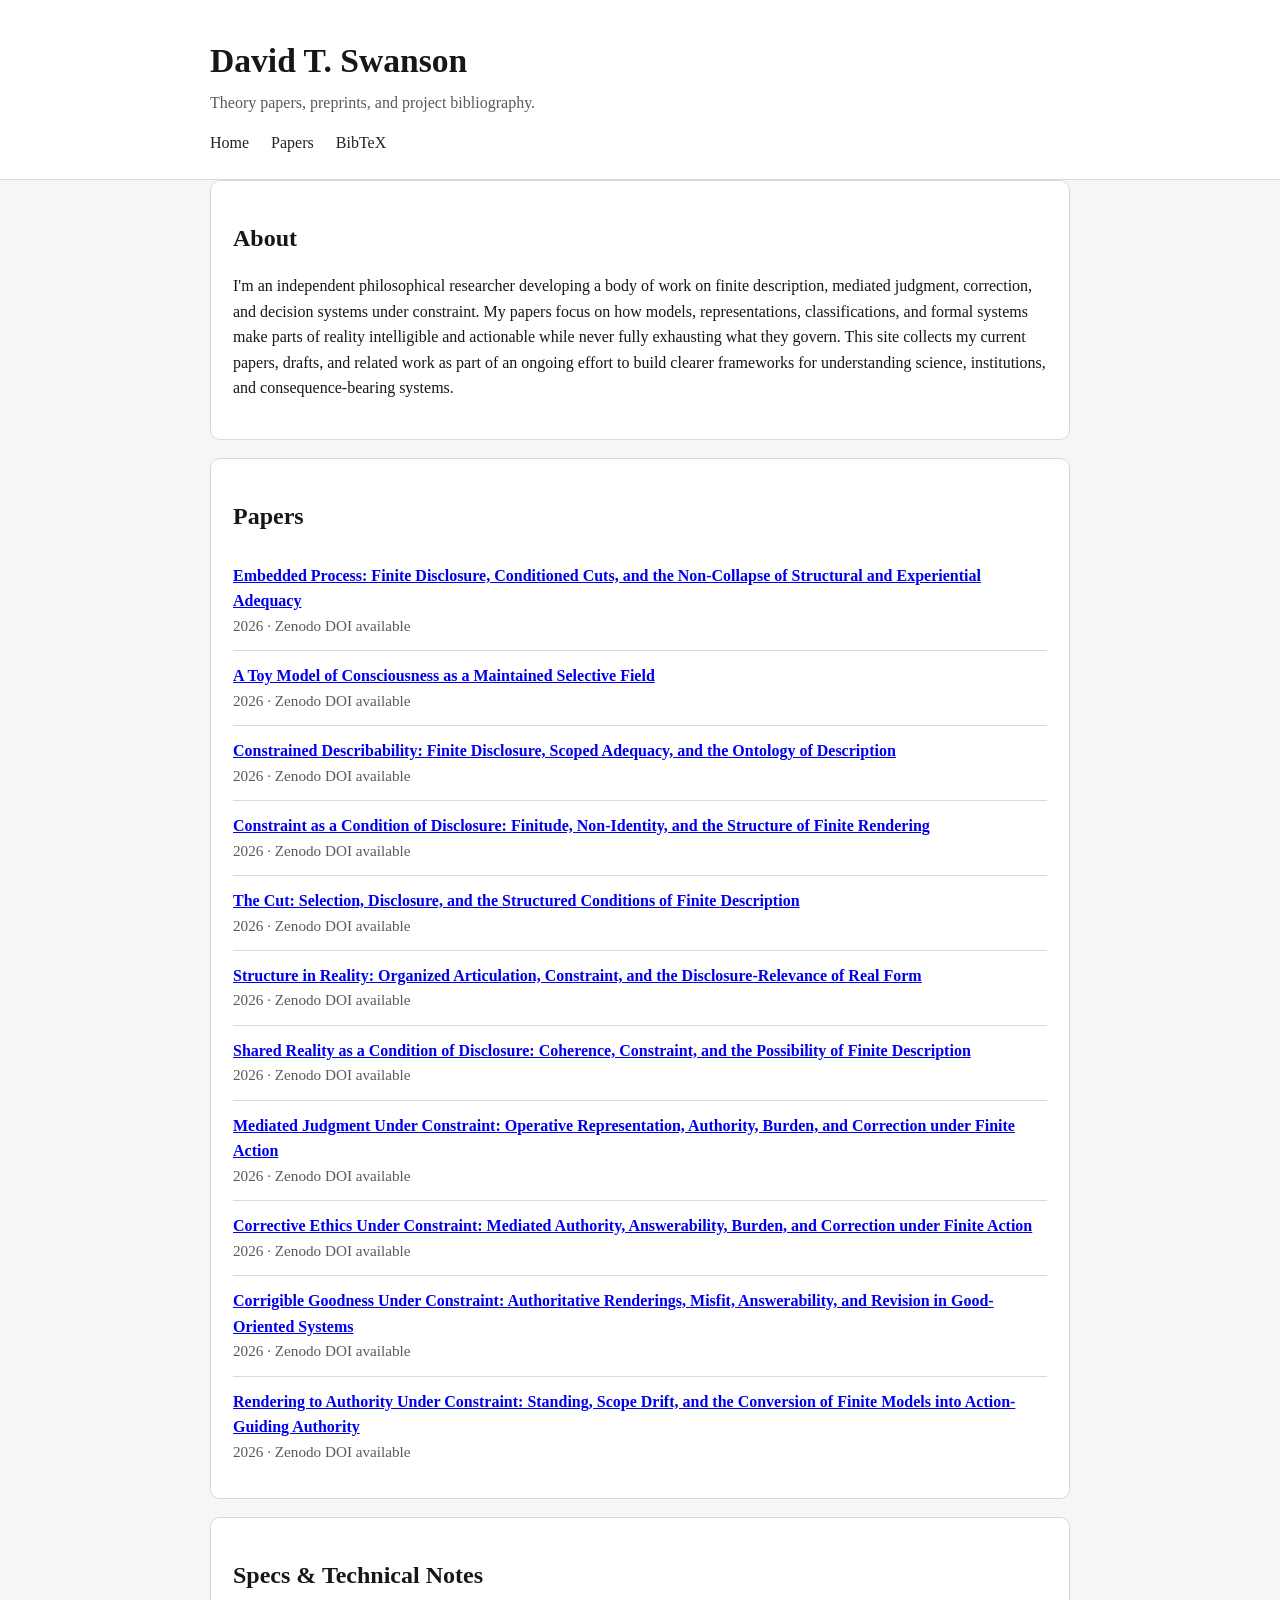
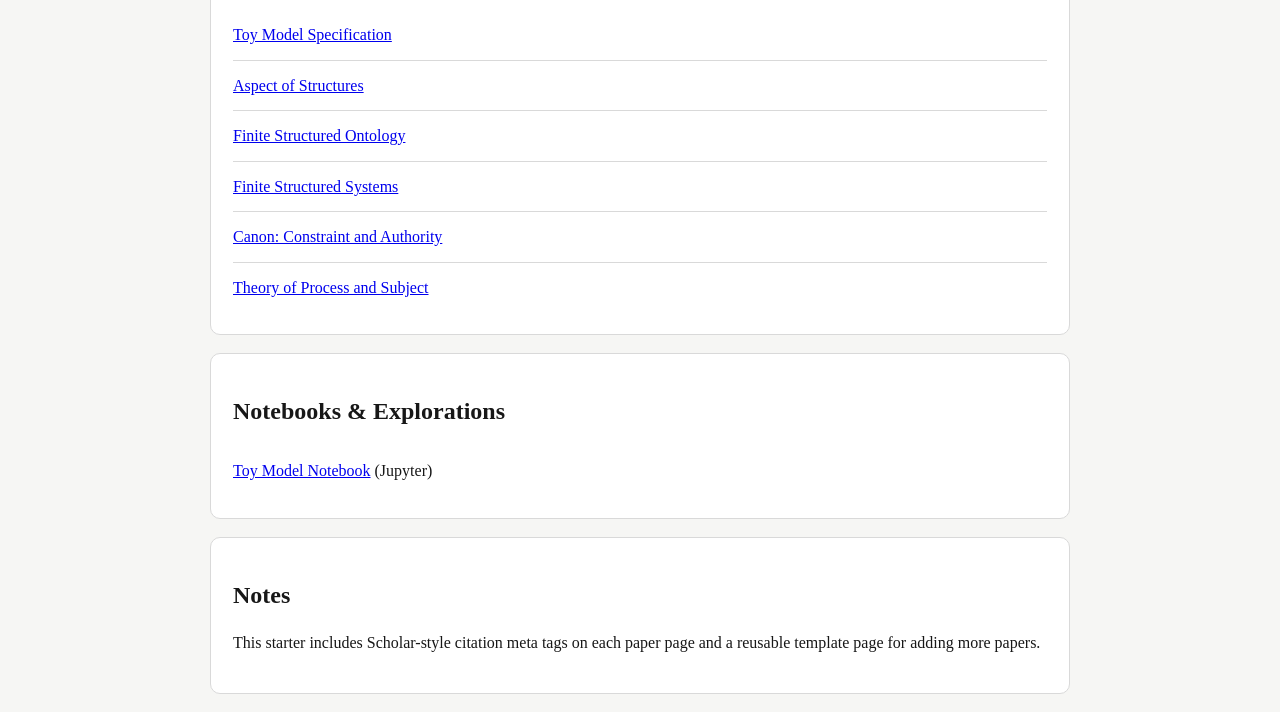
<file: index.html>
<!DOCTYPE html>
<html lang="en">
<head>
  <meta charset="utf-8">
  <meta name="viewport" content="width=device-width, initial-scale=1">
  <title>David T. Swanson</title>
  <meta name="description" content="Theory papers and preprints by David T. Swanson.">
  <link rel="canonical" href="https://davidtswanson903.github.io/">
  <link rel="stylesheet" href="style.css">
</head>
<body>
  <header class="site-header">
    <div class="wrap">
      <h1>David T. Swanson</h1>
      <p class="tagline">Theory papers, preprints, and project bibliography.</p>
      <nav>
        <a href="index.html">Home</a>
        <a href="#papers">Papers</a>
        <a href="bib/swanson-canon.bib">BibTeX</a>
      </nav>
    </div>
  </header>

  <main class="wrap">
    <section class="intro card">
      <h2>About</h2>
      <p>
        I'm an independent philosophical researcher developing a body of work on finite description, mediated judgment, correction, and decision systems under constraint. My papers focus on how models, representations, classifications, and formal systems make parts of reality intelligible and actionable while never fully exhausting what they govern. This site collects my current papers, drafts, and related work as part of an ongoing effort to build clearer frameworks for understanding science, institutions, and consequence-bearing systems.
      </p>
    </section>

    <section id="papers" class="card">
      <h2>Papers</h2>
      <ul class="paper-list">
        <li>
          <a href="papers/embedded-process.html"><strong>Embedded Process: Finite Disclosure, Conditioned Cuts, and the Non-Collapse of Structural and Experiential Adequacy</strong></a>
          <div class="meta">2026 · Zenodo DOI available</div>
        </li>
        <li>
          <a href="papers/toy-model.html"><strong>A Toy Model of Consciousness as a Maintained Selective Field</strong></a>
          <div class="meta">2026 · Zenodo DOI available</div>
        </li>
        <li>
          <a href="papers/constrained-describability.html"><strong>Constrained Describability: Finite Disclosure, Scoped Adequacy, and the Ontology of Description</strong></a>
          <div class="meta">2026 · Zenodo DOI available</div>
        </li>
        <li>
          <a href="papers/constraint.html"><strong>Constraint as a Condition of Disclosure: Finitude, Non-Identity, and the Structure of Finite Rendering</strong></a>
          <div class="meta">2026 · Zenodo DOI available</div>
        </li>
        <li>
          <a href="papers/the-cut.html"><strong>The Cut: Selection, Disclosure, and the Structured Conditions of Finite Description</strong></a>
          <div class="meta">2026 · Zenodo DOI available</div>
        </li>
        <li>
          <a href="papers/structure-in-reality.html"><strong>Structure in Reality: Organized Articulation, Constraint, and the Disclosure-Relevance of Real Form</strong></a>
          <div class="meta">2026 · Zenodo DOI available</div>
        </li>
        <li>
          <a href="papers/shared-reality.html"><strong>Shared Reality as a Condition of Disclosure: Coherence, Constraint, and the Possibility of Finite Description</strong></a>
          <div class="meta">2026 · Zenodo DOI available</div>
        </li>
        <li>
          <a href="papers/mediated-judgment.html"><strong>Mediated Judgment Under Constraint: Operative Representation, Authority, Burden, and Correction under Finite Action</strong></a>
          <div class="meta">2026 · Zenodo DOI available</div>
        </li>
        <li>
          <a href="papers/corrective-ethics.html"><strong>Corrective Ethics Under Constraint: Mediated Authority, Answerability, Burden, and Correction under Finite Action</strong></a>
          <div class="meta">2026 · Zenodo DOI available</div>
        </li>
        <li>
          <a href="papers/corrigible-goodness.html"><strong>Corrigible Goodness Under Constraint: Authoritative Renderings, Misfit, Answerability, and Revision in Good-Oriented Systems</strong></a>
          <div class="meta">2026 · Zenodo DOI available</div>
        </li>
        <li>
          <a href="papers/rendering-to-authority.html"><strong>Rendering to Authority Under Constraint: Standing, Scope Drift, and the Conversion of Finite Models into Action-Guiding Authority</strong></a>
          <div class="meta">2026 · Zenodo DOI available</div>
        </li>
      </ul>
    </section>

    <section class="card">
      <h2>Specs & Technical Notes</h2>
      <ul class="paper-list">
        <li><a href="specs/SPEC_TOYMODEL.pdf">Toy Model Specification</a></li>
        <li><a href="specs/SPEC_AOS.pdf">Aspect of Structures</a></li>
        <li><a href="specs/SPEC_FSO.pdf">Finite Structured Ontology</a></li>
        <li><a href="specs/SPEC_FSS.pdf">Finite Structured Systems</a></li>
        <li><a href="specs/SPEC_CANON.pdf">Canon: Constraint and Authority</a></li>
        <li><a href="specs/SPEC_TPS.pdf">Theory of Process and Subject</a></li>
      </ul>
    </section>

    <section class="card">
      <h2>Notebooks & Explorations</h2>
      <ul class="paper-list">
        <li><a href="notebooks/notebook.ipynb">Toy Model Notebook</a> (Jupyter)</li>
      </ul>
    </section>

    <section class="card">
      <h2>Notes</h2>
      <p>
        This starter includes Scholar-style citation meta tags on each paper page and a reusable template page for adding more papers.
      </p>
    </section>
  </main>
</body>
</html>
</file>
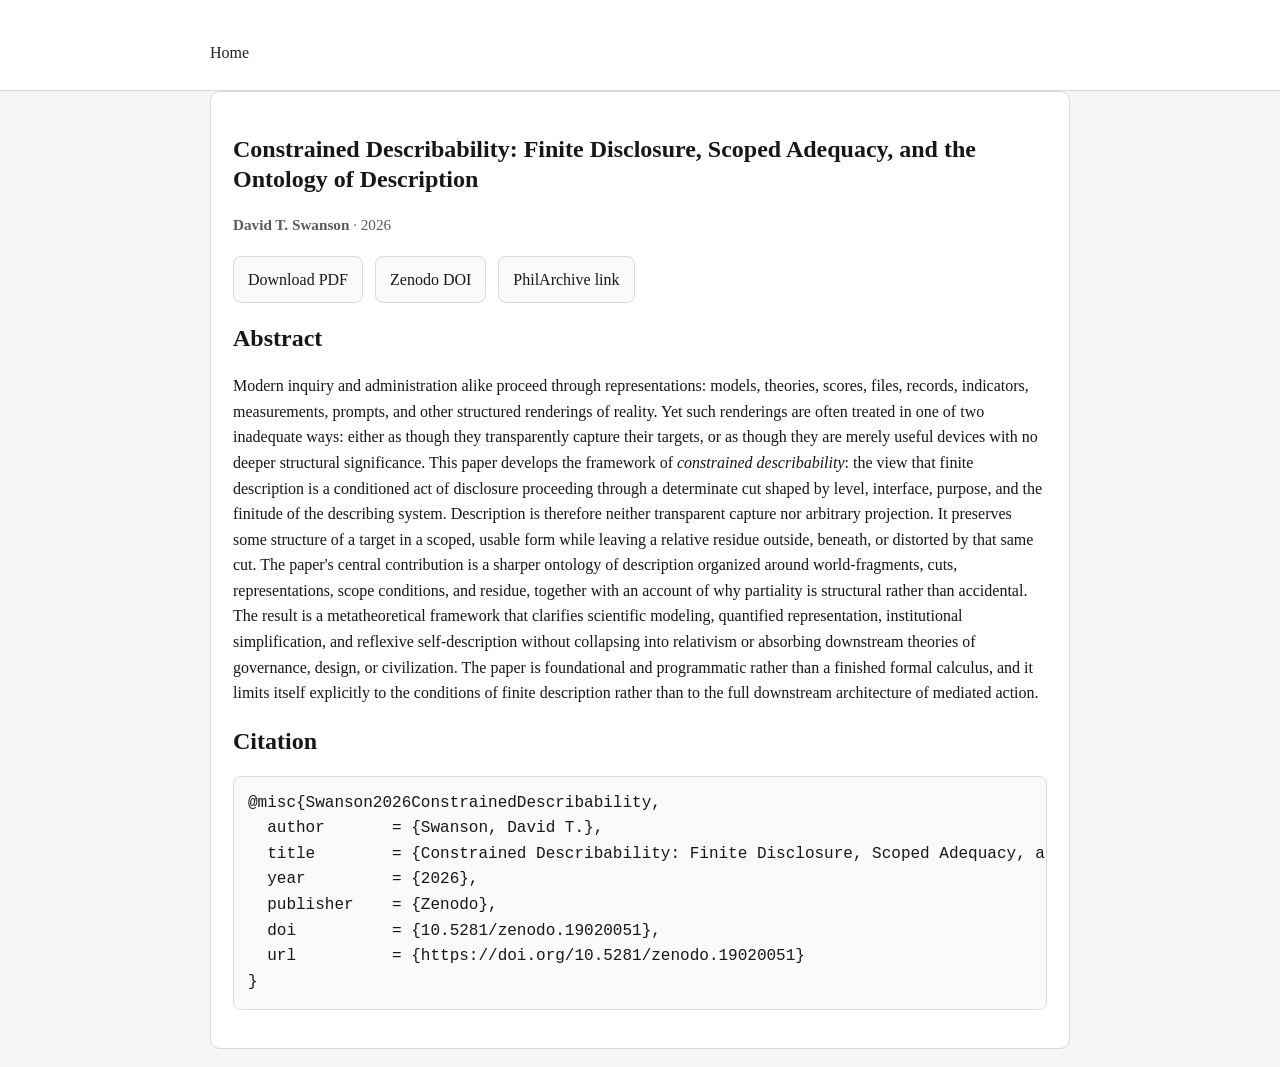
<file: papers/constrained-describability.html>
<!DOCTYPE html>
<html lang="en">
<head>
  <meta charset="utf-8">
  <meta name="viewport" content="width=device-width, initial-scale=1">
  <title>Constrained Describability: Finite Disclosure, Scoped Adequacy, and the Ontology of Description</title>
  <meta name="description" content="Paper page for Constrained Describability: Finite Disclosure, Scoped Adequacy, and the Ontology of Description by David T. Swanson.">
  <meta name="citation_title" content="Constrained Describability: Finite Disclosure, Scoped Adequacy, and the Ontology of Description">
  <meta name="citation_author" content="David T. Swanson">
  <meta name="citation_publication_date" content="2026">
  <meta name="citation_pdf_url" content="https://davidtswanson903.github.io/pdfs/constrained_describability.pdf">
  <meta name="citation_doi" content="10.5281/zenodo.19020051">
  <meta name="citation_abstract" content="Modern inquiry and administration proceed through representations: models, theories, scores, files, records, and other structured renderings. Yet such renderings are often treated inadequately: either as transparent captures or merely as useful devices. This paper develops constrained describability: finite description is a conditioned act of disclosure through a determinate cut shaped by level, interface, purpose, and finitude. Description preserves some structure of a target in a scoped form while leaving residue outside or distorted by that cut. Partiality is structural rather than accidental. The result is a metatheoretical framework that clarifies scientific modeling, quantified representation, institutional simplification, and self-description without collapsing into relativism or absorbing downstream theories of governance and design.">
  <meta name="citation_keywords" content="describability, representations, finite description, cuts, residue, disclosure, modeling, ontology, description">
  <link rel="canonical" href="https://davidtswanson903.github.io/papers/constrained-describability.html">
  <link rel="stylesheet" href="../style.css">
</head>
<body>
  <header class="site-header">
    <div class="wrap">
      <nav><a href="../index.html">Home</a></nav>
    </div>
  </header>
  <main class="wrap">
    <article class="card">
      <h1>Constrained Describability: Finite Disclosure, Scoped Adequacy, and the Ontology of Description</h1>
      <p class="muted"><strong>David T. Swanson</strong> · 2026</p>
      <div class="paper-actions">
        <a class="button" href="../pdfs/constrained_describability.pdf">Download PDF</a>
        <a class="button" href="https://doi.org/10.5281/zenodo.19020051">Zenodo DOI</a>
        <a class="button" href="#">PhilArchive link</a>
      </div>
      <h2>Abstract</h2>
      <p>Modern inquiry and administration alike proceed through representations: models, theories, scores, files, records, indicators, measurements, prompts, and other structured renderings of reality. Yet such renderings are often treated in one of two inadequate ways: either as though they transparently capture their targets, or as though they are merely useful devices with no deeper structural significance. This paper develops the framework of <em>constrained describability</em>: the view that finite description is a conditioned act of disclosure proceeding through a determinate cut shaped by level, interface, purpose, and the finitude of the describing system. Description is therefore neither transparent capture nor arbitrary projection. It preserves some structure of a target in a scoped, usable form while leaving a relative residue outside, beneath, or distorted by that same cut. The paper's central contribution is a sharper ontology of description organized around world-fragments, cuts, representations, scope conditions, and residue, together with an account of why partiality is structural rather than accidental. The result is a metatheoretical framework that clarifies scientific modeling, quantified representation, institutional simplification, and reflexive self-description without collapsing into relativism or absorbing downstream theories of governance, design, or civilization. The paper is foundational and programmatic rather than a finished formal calculus, and it limits itself explicitly to the conditions of finite description rather than to the full downstream architecture of mediated action.</p>
      <h2>Citation</h2>
      <pre>@misc{Swanson2026ConstrainedDescribability,
  author       = {Swanson, David T.},
  title        = {Constrained Describability: Finite Disclosure, Scoped Adequacy, and the Ontology of Description},
  year         = {2026},
  publisher    = {Zenodo},
  doi          = {10.5281/zenodo.19020051},
  url          = {https://doi.org/10.5281/zenodo.19020051}
}</pre>
    </article>
  </main>
</body>
</html>
</file>
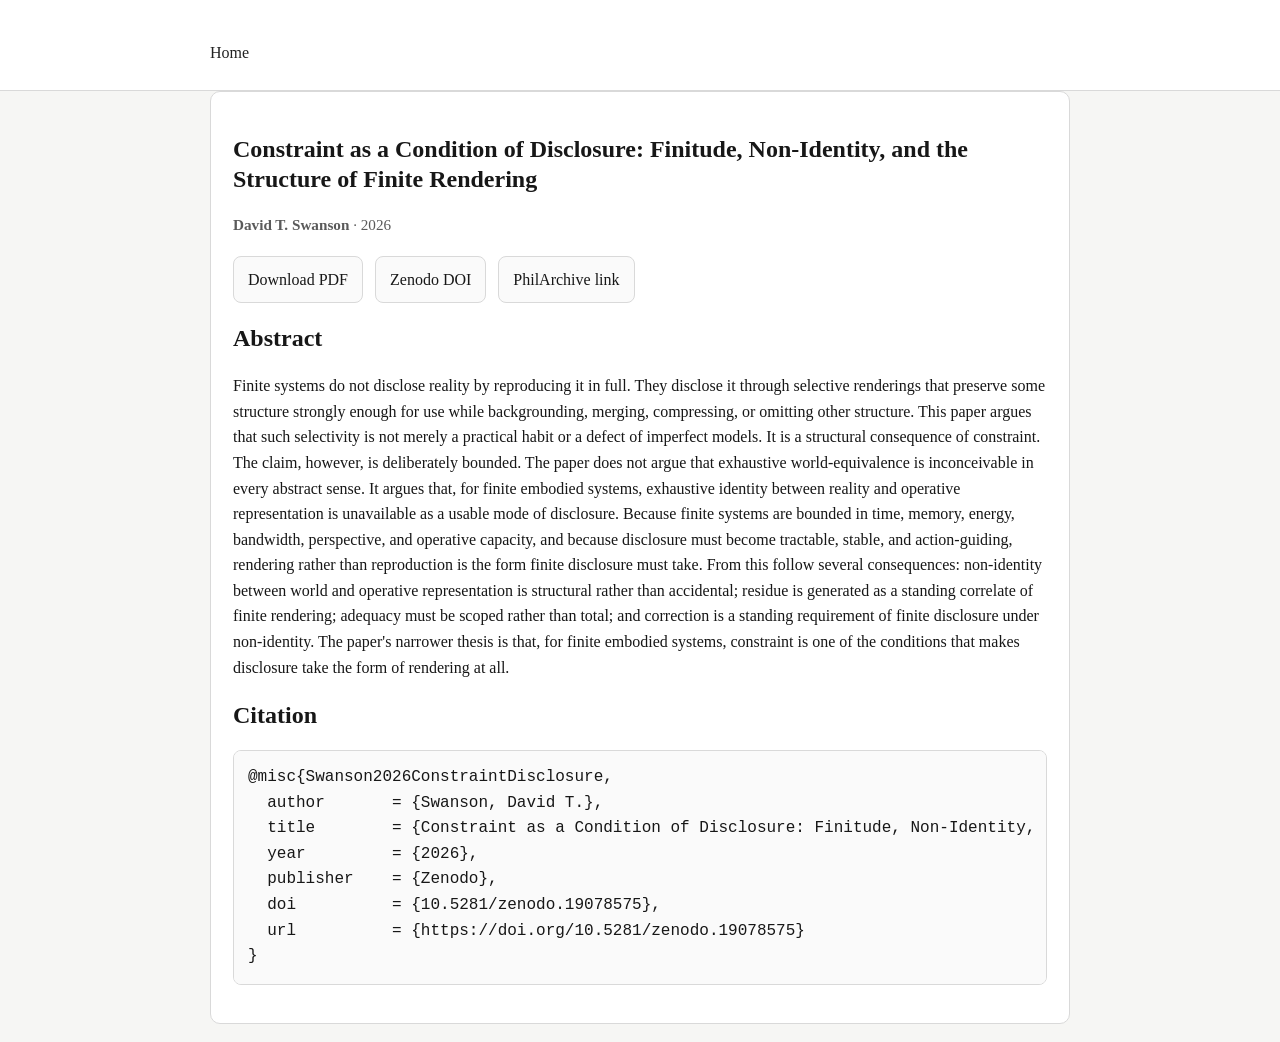
<file: papers/constraint.html>
<!DOCTYPE html>
<html lang="en">
<head>
  <meta charset="utf-8">
  <meta name="viewport" content="width=device-width, initial-scale=1">
  <title>Constraint as a Condition of Disclosure</title>
  <meta name="description" content="Paper page for Constraint as a Condition of Disclosure by David T. Swanson.">
  <meta name="citation_title" content="Constraint as a Condition of Disclosure: Finitude, Non-Identity, and the Structure of Finite Rendering">
  <meta name="citation_author" content="David T. Swanson">
  <meta name="citation_publication_date" content="2026">
  <meta name="citation_pdf_url" content="https://davidtswanson903.github.io/pdfs/constraint.pdf">
  <meta name="citation_doi" content="10.5281/zenodo.19078575">
  <meta name="citation_abstract" content="Finite systems do not disclose reality by reproducing it in full. They disclose it through selective renderings that preserve some structure strongly enough for use while backgrounding other structure. This paper argues that selectivity is not merely a practical habit or defect but a structural consequence of constraint. For finite embodied systems, exhaustive identity between reality and operative representation is unavailable. Because finite systems are bounded in time, memory, energy, bandwidth, perspective, and operative capacity, rendering rather than reproduction is the form finite disclosure must take. Constraint is one of the conditions that makes disclosure take the form of rendering at all, with fundamental consequences for how adequacy, non-identity, residue, and correction must be understood.">
  <meta name="citation_keywords" content="constraint, finite systems, rendering, disclosure, adequacy, selectivity, non-identity, residue, correction">
  <link rel="canonical" href="https://davidtswanson903.github.io/papers/constraint.html">
  <link rel="stylesheet" href="../style.css">
</head>
<body>
  <header class="site-header">
    <div class="wrap">
      <nav><a href="../index.html">Home</a></nav>
    </div>
  </header>
  <main class="wrap">
    <article class="card">
      <h1>Constraint as a Condition of Disclosure: Finitude, Non-Identity, and the Structure of Finite Rendering</h1>
      <p class="muted"><strong>David T. Swanson</strong> · 2026</p>
      <div class="paper-actions">
        <a class="button" href="../pdfs/constraint.pdf">Download PDF</a>
        <a class="button" href="https://doi.org/10.5281/zenodo.19078575">Zenodo DOI</a>
        <a class="button" href="#">PhilArchive link</a>
      </div>
      <h2>Abstract</h2>
      <p>Finite systems do not disclose reality by reproducing it in full. They disclose it through selective renderings that preserve some structure strongly enough for use while backgrounding, merging, compressing, or omitting other structure. This paper argues that such selectivity is not merely a practical habit or a defect of imperfect models. It is a structural consequence of constraint. The claim, however, is deliberately bounded. The paper does not argue that exhaustive world-equivalence is inconceivable in every abstract sense. It argues that, for finite embodied systems, exhaustive identity between reality and operative representation is unavailable as a usable mode of disclosure. Because finite systems are bounded in time, memory, energy, bandwidth, perspective, and operative capacity, and because disclosure must become tractable, stable, and action-guiding, rendering rather than reproduction is the form finite disclosure must take. From this follow several consequences: non-identity between world and operative representation is structural rather than accidental; residue is generated as a standing correlate of finite rendering; adequacy must be scoped rather than total; and correction is a standing requirement of finite disclosure under non-identity. The paper's narrower thesis is that, for finite embodied systems, constraint is one of the conditions that makes disclosure take the form of rendering at all.</p>
      <h2>Citation</h2>
      <pre>@misc{Swanson2026ConstraintDisclosure,
  author       = {Swanson, David T.},
  title        = {Constraint as a Condition of Disclosure: Finitude, Non-Identity, and the Structure of Finite Rendering},
  year         = {2026},
  publisher    = {Zenodo},
  doi          = {10.5281/zenodo.19078575},
  url          = {https://doi.org/10.5281/zenodo.19078575}
}</pre>
    </article>
  </main>
</body>
</html>
</file>
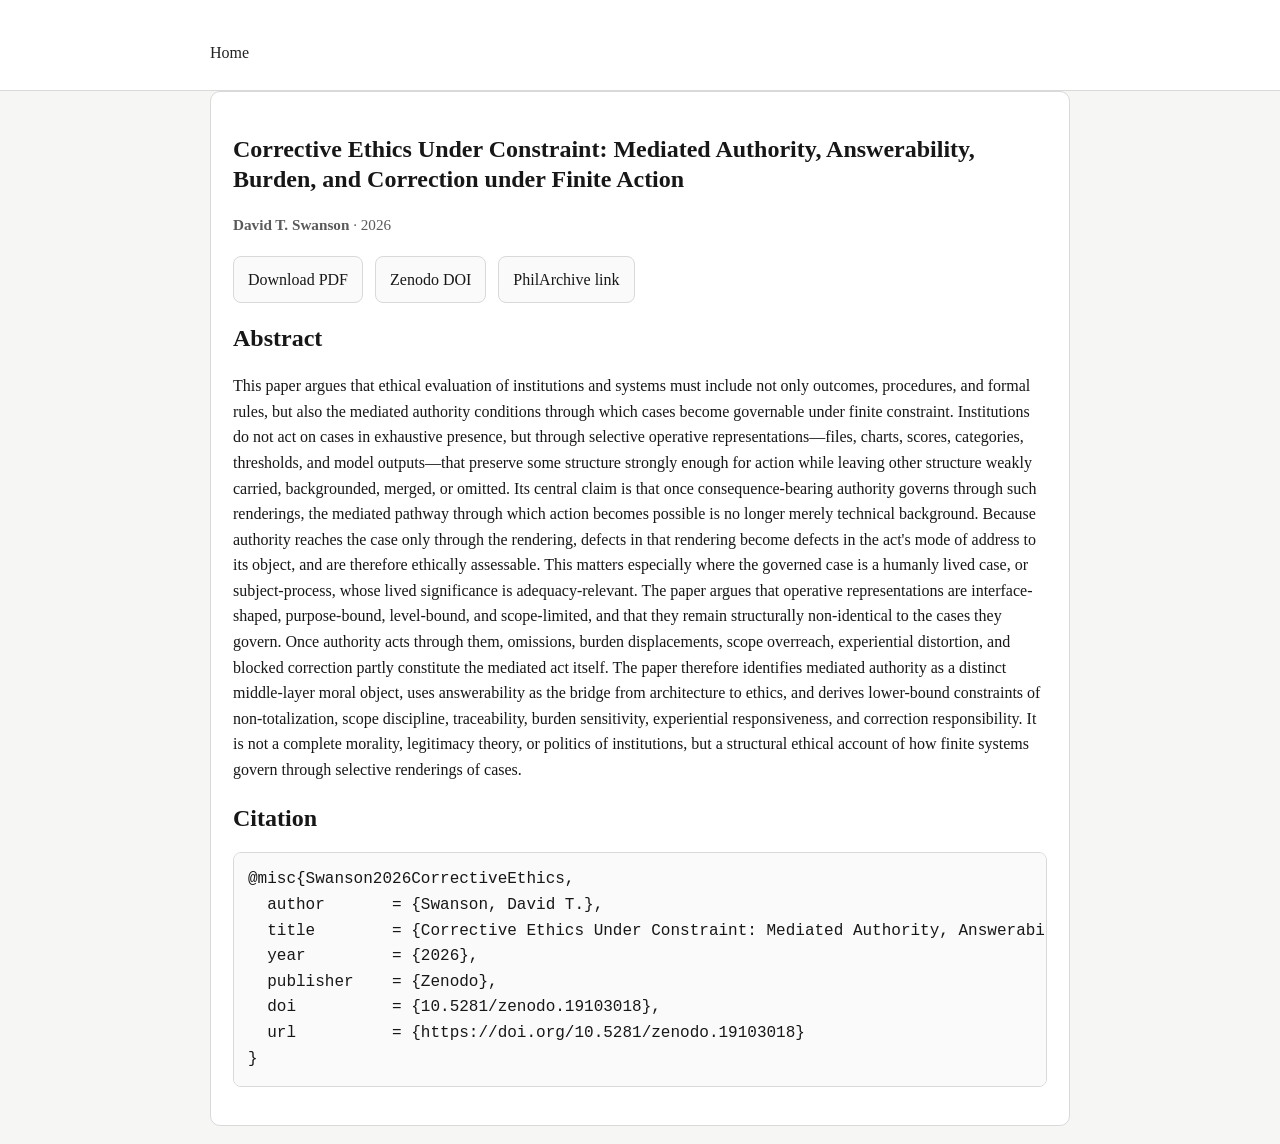
<file: papers/corrective-ethics.html>
<!DOCTYPE html>
<html lang="en">
<head>
  <meta charset="utf-8">
  <meta name="viewport" content="width=device-width, initial-scale=1">
  <title>Corrective Ethics Under Constraint</title>
  <meta name="description" content="Paper page for Corrective Ethics Under Constraint by David T. Swanson.">
  <meta name="citation_title" content="Corrective Ethics Under Constraint: Mediated Authority, Answerability, Burden, and Correction under Finite Action">
  <meta name="citation_author" content="David T. Swanson">
  <meta name="citation_publication_date" content="2026">
  <meta name="citation_pdf_url" content="https://davidtswanson903.github.io/pdfs/corrective_ethics.pdf">
  <meta name="citation_doi" content="10.5281/zenodo.19103018">
  <meta name="citation_abstract" content="Ethical evaluation of institutions and systems must include not only outcomes and procedures, but also the mediated authority conditions through which cases become governable. Institutions act through selective operative representations that preserve some structure strongly enough for action while leaving other structure weakly carried or omitted. Once consequence-bearing authority governs through such renderings, defects in the rendering become defects in the act's mode of address to its object, and are ethically assessable. The paper identifies mediated authority as a distinct moral object and derives lower-bound constraints: non-totalization, scope discipline, traceability, burden sensitivity, experiential responsiveness, and correction responsibility. It is a structural ethical account of how finite systems govern through selective renderings of cases.">
  <meta name="citation_keywords" content="corrective ethics, institutions, mediated authority, operative renderings, constraint, finitude, answerability, correction, responsibility">
  <link rel="canonical" href="https://davidtswanson903.github.io/papers/corrective-ethics.html">
  <link rel="stylesheet" href="../style.css">
</head>
<body>
  <header class="site-header">
    <div class="wrap">
      <nav><a href="../index.html">Home</a></nav>
    </div>
  </header>
  <main class="wrap">
    <article class="card">
      <h1>Corrective Ethics Under Constraint: Mediated Authority, Answerability, Burden, and Correction under Finite Action</h1>
      <p class="muted"><strong>David T. Swanson</strong> · 2026</p>
      <div class="paper-actions">
        <a class="button" href="../pdfs/corrective_ethics.pdf">Download PDF</a>
        <a class="button" href="https://doi.org/10.5281/zenodo.19103018">Zenodo DOI</a>
        <a class="button" href="#">PhilArchive link</a>
      </div>
      <h2>Abstract</h2>
      <p>This paper argues that ethical evaluation of institutions and systems must include not only outcomes, procedures, and formal rules, but also the mediated authority conditions through which cases become governable under finite constraint. Institutions do not act on cases in exhaustive presence, but through selective operative representations—files, charts, scores, categories, thresholds, and model outputs&mdash;that preserve some structure strongly enough for action while leaving other structure weakly carried, backgrounded, merged, or omitted. Its central claim is that once consequence-bearing authority governs through such renderings, the mediated pathway through which action becomes possible is no longer merely technical background. Because authority reaches the case only through the rendering, defects in that rendering become defects in the act's mode of address to its object, and are therefore ethically assessable. This matters especially where the governed case is a humanly lived case, or subject-process, whose lived significance is adequacy-relevant. The paper argues that operative representations are interface-shaped, purpose-bound, level-bound, and scope-limited, and that they remain structurally non-identical to the cases they govern. Once authority acts through them, omissions, burden displacements, scope overreach, experiential distortion, and blocked correction partly constitute the mediated act itself. The paper therefore identifies mediated authority as a distinct middle-layer moral object, uses answerability as the bridge from architecture to ethics, and derives lower-bound constraints of non-totalization, scope discipline, traceability, burden sensitivity, experiential responsiveness, and correction responsibility. It is not a complete morality, legitimacy theory, or politics of institutions, but a structural ethical account of how finite systems govern through selective renderings of cases.</p>
      <h2>Citation</h2>
      <pre>@misc{Swanson2026CorrectiveEthics,
  author       = {Swanson, David T.},
  title        = {Corrective Ethics Under Constraint: Mediated Authority, Answerability, Burden, and Correction under Finite Action},
  year         = {2026},
  publisher    = {Zenodo},
  doi          = {10.5281/zenodo.19103018},
  url          = {https://doi.org/10.5281/zenodo.19103018}
}</pre>
    </article>
  </main>
</body>
</html>
</file>
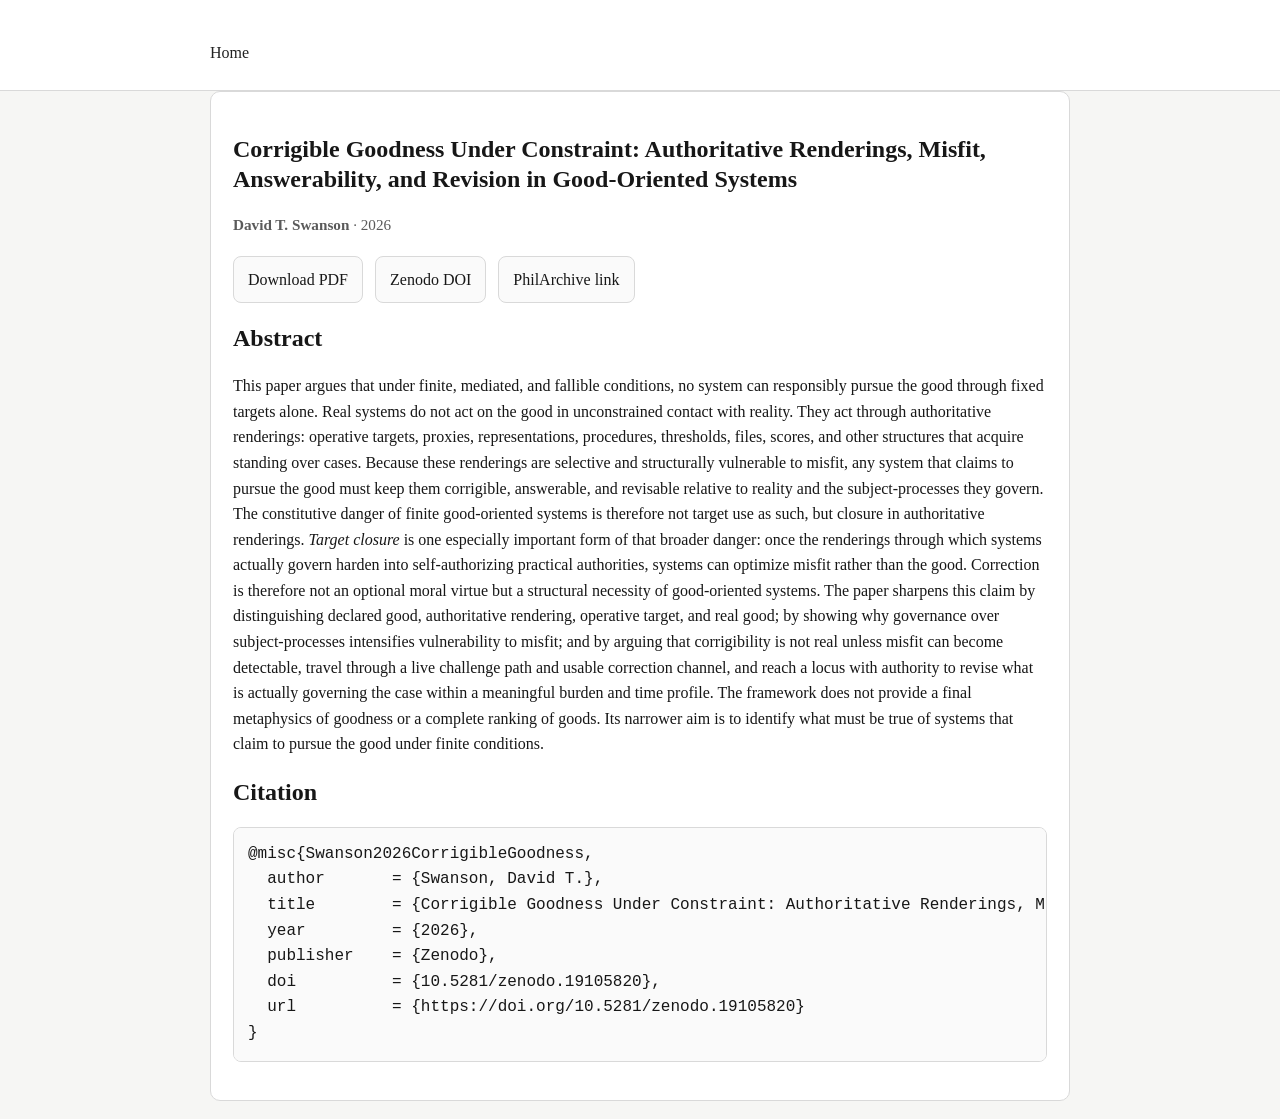
<file: papers/corrigible-goodness.html>
<!DOCTYPE html>
<html lang="en">
<head>
  <meta charset="utf-8">
  <meta name="viewport" content="width=device-width, initial-scale=1">
  <title>Corrigible Goodness Under Constraint</title>
  <meta name="description" content="Paper page for Corrigible Goodness Under Constraint by David T. Swanson.">
  <meta name="citation_title" content="Corrigible Goodness Under Constraint: Authoritative Renderings, Misfit, Answerability, and Revision in Good-Oriented Systems">
  <meta name="citation_author" content="David T. Swanson">
  <meta name="citation_publication_date" content="2026">
  <meta name="citation_pdf_url" content="https://davidtswanson903.github.io/pdfs/corrigible_goodness.pdf">
  <meta name="citation_doi" content="10.5281/zenodo.19105820">
  <meta name="citation_abstract" content="Under finite, mediated, and fallible conditions, no system can responsibly pursue the good through fixed targets alone. Real systems act through authoritative renderings: operative targets, proxies, procedures, thresholds, and structures that acquire standing over cases. Because renderings are selective and vulnerable to misfit, any system claiming to pursue the good must keep them corrigible, answerable, and revisable. The constitutive danger is target closure: when renderings harden into self-authorizing authorities, systems can optimize misfit rather than the good. Corrigibility is therefore not an optional moral virtue but a structural necessity. Correction is real only when misfit can be detected, travel through a live challenge path, and reach a locus with authority to revise governance within meaningful burden and time profile.">
  <meta name="citation_keywords" content="corrigibility, good-oriented systems, finite conditions, targets, renderings, closure, correction, authoritative structures, governance">
  <link rel="canonical" href="https://davidtswanson903.github.io/papers/corrigible-goodness.html">
  <link rel="stylesheet" href="../style.css">
</head>
<body>
  <header class="site-header">
    <div class="wrap">
      <nav><a href="../index.html">Home</a></nav>
    </div>
  </header>
  <main class="wrap">
    <article class="card">
      <h1>Corrigible Goodness Under Constraint: Authoritative Renderings, Misfit, Answerability, and Revision in Good-Oriented Systems</h1>
      <p class="muted"><strong>David T. Swanson</strong> · 2026</p>
      <div class="paper-actions">
        <a class="button" href="../pdfs/corrigible_goodness.pdf">Download PDF</a>
        <a class="button" href="https://doi.org/10.5281/zenodo.19105820">Zenodo DOI</a>
        <a class="button" href="#">PhilArchive link</a>
      </div>
      <h2>Abstract</h2>
      <p>This paper argues that under finite, mediated, and fallible conditions, no system can responsibly pursue the good through fixed targets alone. Real systems do not act on the good in unconstrained contact with reality. They act through authoritative renderings: operative targets, proxies, representations, procedures, thresholds, files, scores, and other structures that acquire standing over cases. Because these renderings are selective and structurally vulnerable to misfit, any system that claims to pursue the good must keep them corrigible, answerable, and revisable relative to reality and the subject-processes they govern. The constitutive danger of finite good-oriented systems is therefore not target use as such, but closure in authoritative renderings. <em>Target closure</em> is one especially important form of that broader danger: once the renderings through which systems actually govern harden into self-authorizing practical authorities, systems can optimize misfit rather than the good. Correction is therefore not an optional moral virtue but a structural necessity of good-oriented systems. The paper sharpens this claim by distinguishing declared good, authoritative rendering, operative target, and real good; by showing why governance over subject-processes intensifies vulnerability to misfit; and by arguing that corrigibility is not real unless misfit can become detectable, travel through a live challenge path and usable correction channel, and reach a locus with authority to revise what is actually governing the case within a meaningful burden and time profile. The framework does not provide a final metaphysics of goodness or a complete ranking of goods. Its narrower aim is to identify what must be true of systems that claim to pursue the good under finite conditions.</p>
      <h2>Citation</h2>
      <pre>@misc{Swanson2026CorrigibleGoodness,
  author       = {Swanson, David T.},
  title        = {Corrigible Goodness Under Constraint: Authoritative Renderings, Misfit, Answerability, and Revision in Good-Oriented Systems},
  year         = {2026},
  publisher    = {Zenodo},
  doi          = {10.5281/zenodo.19105820},
  url          = {https://doi.org/10.5281/zenodo.19105820}
}</pre>
    </article>
  </main>
</body>
</html>
</file>
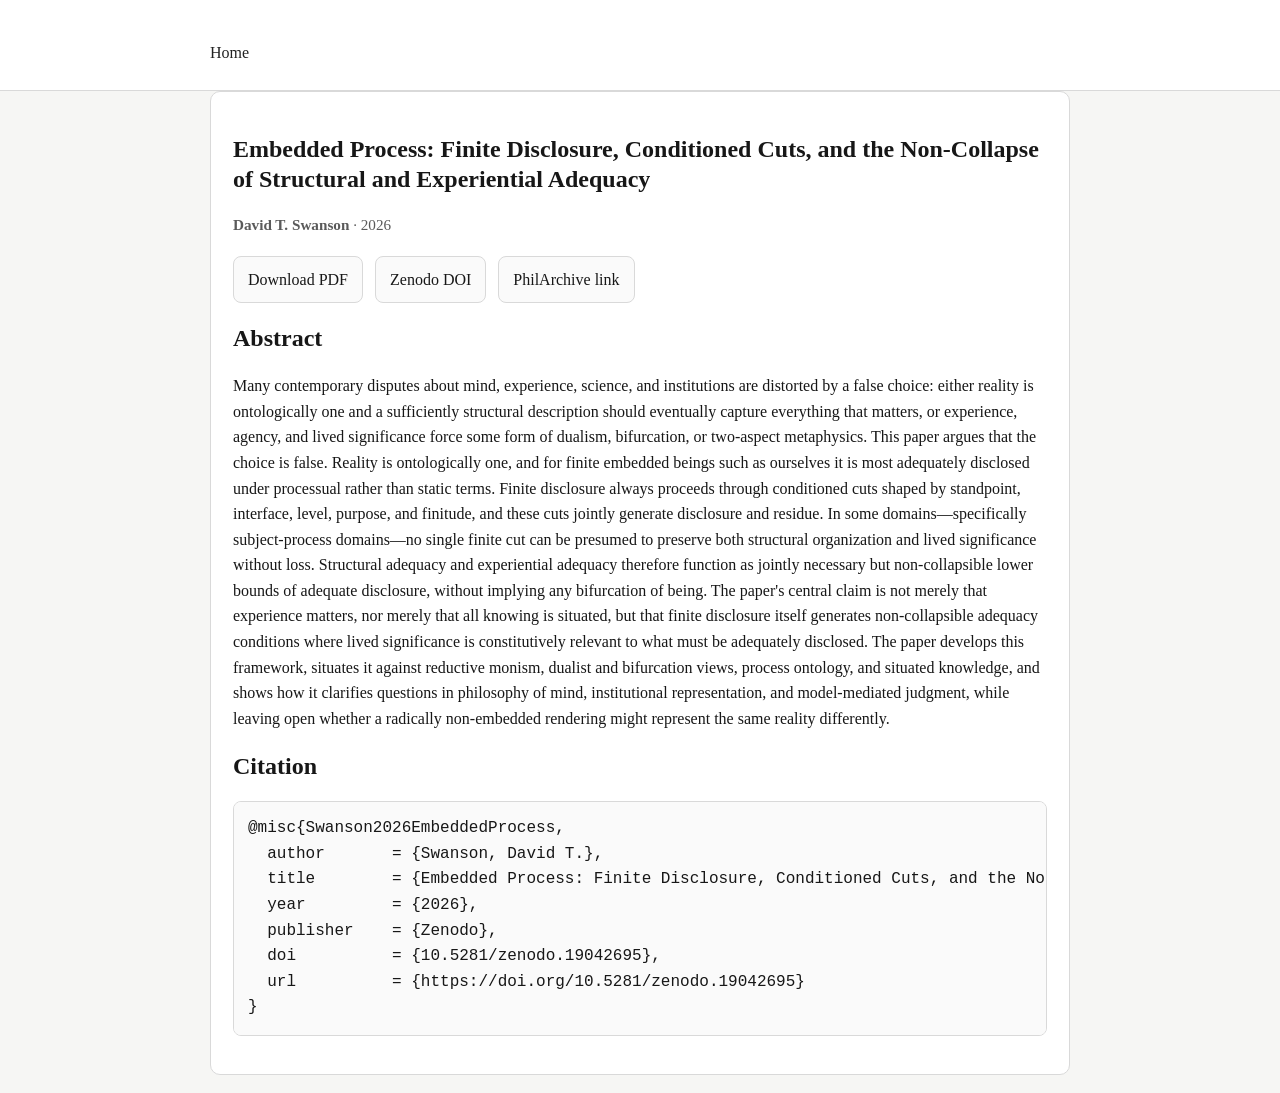
<file: papers/embedded-process.html>
<!DOCTYPE html>
<html lang="en">
<head>
  <meta charset="utf-8">
  <meta name="viewport" content="width=device-width, initial-scale=1">
  <title>Embedded Process</title>
  <meta name="description" content="Paper page for Embedded Process by David T. Swanson.">
  <meta name="citation_title" content="Embedded Process: Finite Disclosure, Conditioned Cuts, and the Non-Collapse of Structural and Experiential Adequacy">
  <meta name="citation_author" content="David T. Swanson">
  <meta name="citation_publication_date" content="2026">
  <meta name="citation_pdf_url" content="https://davidtswanson903.github.io/pdfs/embedded_process.pdf">
  <meta name="citation_doi" content="10.5281/zenodo.19042695">
  <meta name="citation_abstract" content="Many contemporary disputes about mind, experience, science, and institutions are distorted by a false choice: either reality is ontologically one and description should capture everything, or experience forces dualism. This paper argues the choice is false. Reality is ontologically one; for finite embedded beings it is most adequately disclosed under processual rather than static terms. Finite disclosure proceeds through conditioned cuts generating disclosure and residue. In subject-process domains no single finite cut preserves both structural and experiential adequacy without loss. Therefore they function as jointly necessary but non-collapsible lower bounds of adequate disclosure, without implying bifurcation of being. The paper shows how finite disclosure generates non-collapsible adequacy conditions where lived significance is constitutively relevant to what must be adequately disclosed.">
  <meta name="citation_keywords" content="embedded, process, finitude, ontology, structural adequacy, experiential adequacy, disclosure, constraint, lived significance">
  <link rel="canonical" href="https://davidtswanson903.github.io/papers/embedded-process.html">
  <link rel="stylesheet" href="../style.css">
</head>
<body>
  <header class="site-header">
    <div class="wrap">
      <nav><a href="../index.html">Home</a></nav>
    </div>
  </header>
  <main class="wrap">
    <article class="card">
      <h1>Embedded Process: Finite Disclosure, Conditioned Cuts, and the Non-Collapse of Structural and Experiential Adequacy</h1>
      <p class="muted"><strong>David T. Swanson</strong> · 2026</p>
      <div class="paper-actions">
        <a class="button" href="../pdfs/embedded_process.pdf">Download PDF</a>
        <a class="button" href="https://doi.org/10.5281/zenodo.19042695">Zenodo DOI</a>
        <a class="button" href="#">PhilArchive link</a>
      </div>
      <h2>Abstract</h2>
      <p>Many contemporary disputes about mind, experience, science, and institutions are distorted by a false choice: either reality is ontologically one and a sufficiently structural description should eventually capture everything that matters, or experience, agency, and lived significance force some form of dualism, bifurcation, or two-aspect metaphysics. This paper argues that the choice is false. Reality is ontologically one, and for finite embedded beings such as ourselves it is most adequately disclosed under processual rather than static terms. Finite disclosure always proceeds through conditioned cuts shaped by standpoint, interface, level, purpose, and finitude, and these cuts jointly generate disclosure and residue. In some domains&mdash;specifically subject-process domains&mdash;no single finite cut can be presumed to preserve both structural organization and lived significance without loss. Structural adequacy and experiential adequacy therefore function as jointly necessary but non-collapsible lower bounds of adequate disclosure, without implying any bifurcation of being. The paper's central claim is not merely that experience matters, nor merely that all knowing is situated, but that finite disclosure itself generates non-collapsible adequacy conditions where lived significance is constitutively relevant to what must be adequately disclosed. The paper develops this framework, situates it against reductive monism, dualist and bifurcation views, process ontology, and situated knowledge, and shows how it clarifies questions in philosophy of mind, institutional representation, and model-mediated judgment, while leaving open whether a radically non-embedded rendering might represent the same reality differently.</p>
      <h2>Citation</h2>
      <pre>@misc{Swanson2026EmbeddedProcess,
  author       = {Swanson, David T.},
  title        = {Embedded Process: Finite Disclosure, Conditioned Cuts, and the Non-Collapse of Structural and Experiential Adequacy},
  year         = {2026},
  publisher    = {Zenodo},
  doi          = {10.5281/zenodo.19042695},
  url          = {https://doi.org/10.5281/zenodo.19042695}
}</pre>
    </article>
  </main>
</body>
</html>
</file>
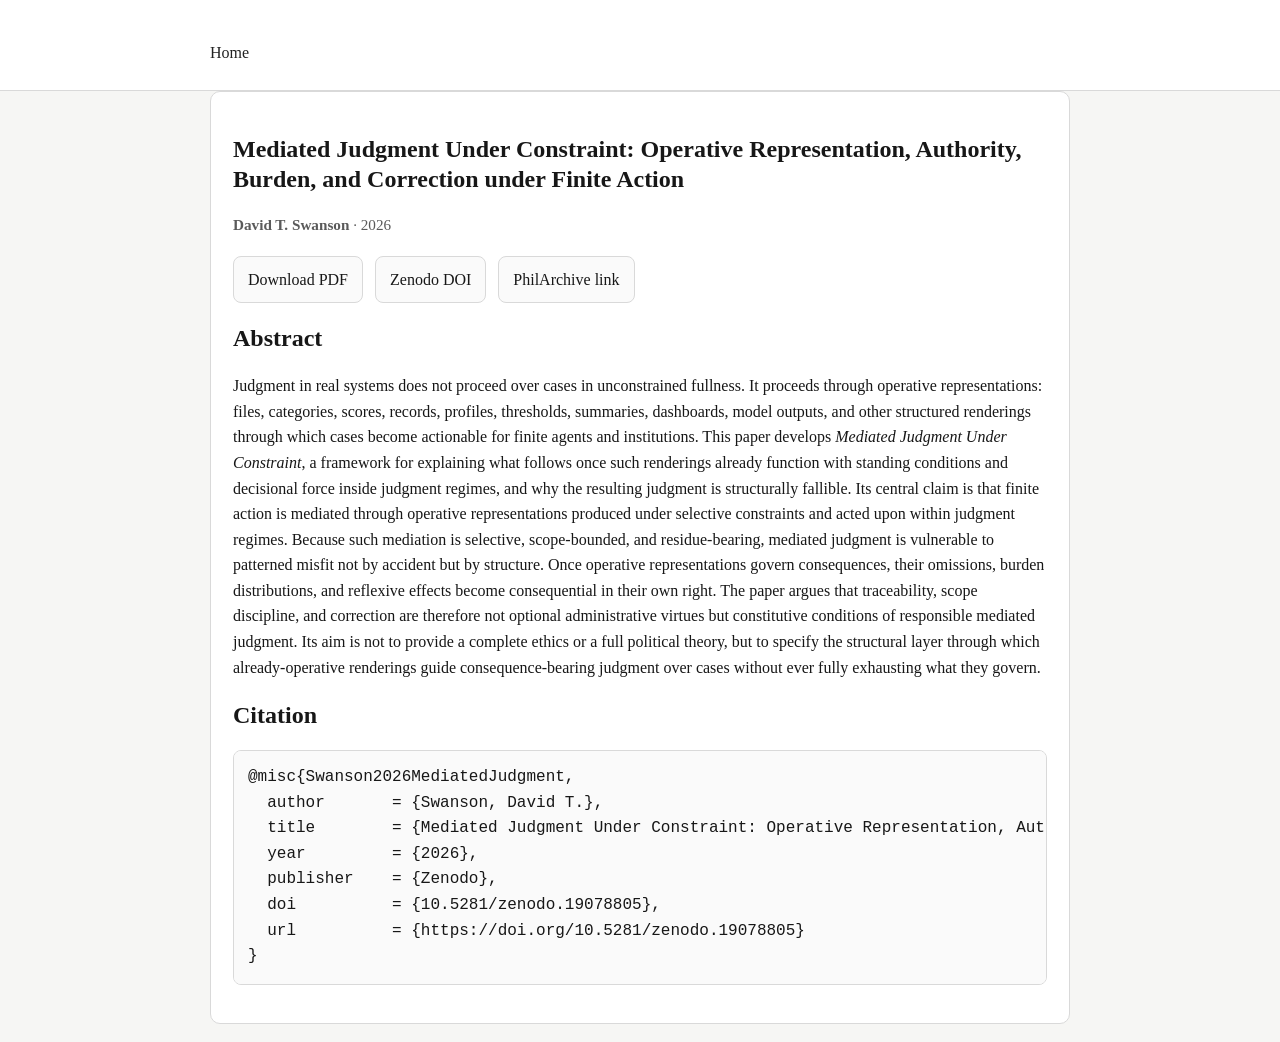
<file: papers/mediated-judgment.html>
<!DOCTYPE html>
<html lang="en">
<head>
  <meta charset="utf-8">
  <meta name="viewport" content="width=device-width, initial-scale=1">
  <title>Mediated Judgment Under Constraint</title>
  <meta name="description" content="Paper page for Mediated Judgment Under Constraint by David T. Swanson.">
  <meta name="citation_title" content="Mediated Judgment Under Constraint: Operative Representation, Authority, Burden, and Correction under Finite Action">
  <meta name="citation_author" content="David T. Swanson">
  <meta name="citation_publication_date" content="2026">
  <meta name="citation_pdf_url" content="https://davidtswanson903.github.io/pdfs/mediated_judgment.pdf">
  <meta name="citation_doi" content="10.5281/zenodo.19078805">
  <meta name="citation_abstract" content="Judgment in real systems proceeds through operative representations: files, categories, scores, records, profiles, summaries, and other structured renderings through which cases become actionable. This paper develops a framework for explaining what follows once such renderings function with standing decisional force and why the resulting judgment is structurally fallible. Finite action is mediated through operative representations produced under selective constraints. Because mediation is selective, scope-bounded, and residue-bearing, mediated judgment is vulnerable to patterned misfit by structure. Once operative representations govern consequences, their omissions and reflexive effects become consequential. Traceability, scope discipline, and correction are therefore not optional virtues but constitutive conditions of responsible mediated judgment.">
  <meta name="citation_keywords" content="mediated judgment, operative representations, finitude, constraint, misfit, correction, responsibility, institutions, governance">
  <link rel="canonical" href="https://davidtswanson903.github.io/papers/mediated-judgment.html">
  <link rel="stylesheet" href="../style.css">
</head>
<body>
  <header class="site-header">
    <div class="wrap">
      <nav><a href="../index.html">Home</a></nav>
    </div>
  </header>
  <main class="wrap">
    <article class="card">
      <h1>Mediated Judgment Under Constraint: Operative Representation, Authority, Burden, and Correction under Finite Action</h1>
      <p class="muted"><strong>David T. Swanson</strong> · 2026</p>
      <div class="paper-actions">
        <a class="button" href="../pdfs/mediated_judgment.pdf">Download PDF</a>
        <a class="button" href="https://doi.org/10.5281/zenodo.19078805">Zenodo DOI</a>
        <a class="button" href="#">PhilArchive link</a>
      </div>
      <h2>Abstract</h2>
      <p>Judgment in real systems does not proceed over cases in unconstrained fullness. It proceeds through operative representations: files, categories, scores, records, profiles, thresholds, summaries, dashboards, model outputs, and other structured renderings through which cases become actionable for finite agents and institutions. This paper develops <em>Mediated Judgment Under Constraint</em>, a framework for explaining what follows once such renderings already function with standing conditions and decisional force inside judgment regimes, and why the resulting judgment is structurally fallible. Its central claim is that finite action is mediated through operative representations produced under selective constraints and acted upon within judgment regimes. Because such mediation is selective, scope-bounded, and residue-bearing, mediated judgment is vulnerable to patterned misfit not by accident but by structure. Once operative representations govern consequences, their omissions, burden distributions, and reflexive effects become consequential in their own right. The paper argues that traceability, scope discipline, and correction are therefore not optional administrative virtues but constitutive conditions of responsible mediated judgment. Its aim is not to provide a complete ethics or a full political theory, but to specify the structural layer through which already-operative renderings guide consequence-bearing judgment over cases without ever fully exhausting what they govern.</p>
      <h2>Citation</h2>
      <pre>@misc{Swanson2026MediatedJudgment,
  author       = {Swanson, David T.},
  title        = {Mediated Judgment Under Constraint: Operative Representation, Authority, Burden, and Correction under Finite Action},
  year         = {2026},
  publisher    = {Zenodo},
  doi          = {10.5281/zenodo.19078805},
  url          = {https://doi.org/10.5281/zenodo.19078805}
}</pre>
    </article>
  </main>
</body>
</html>
</file>
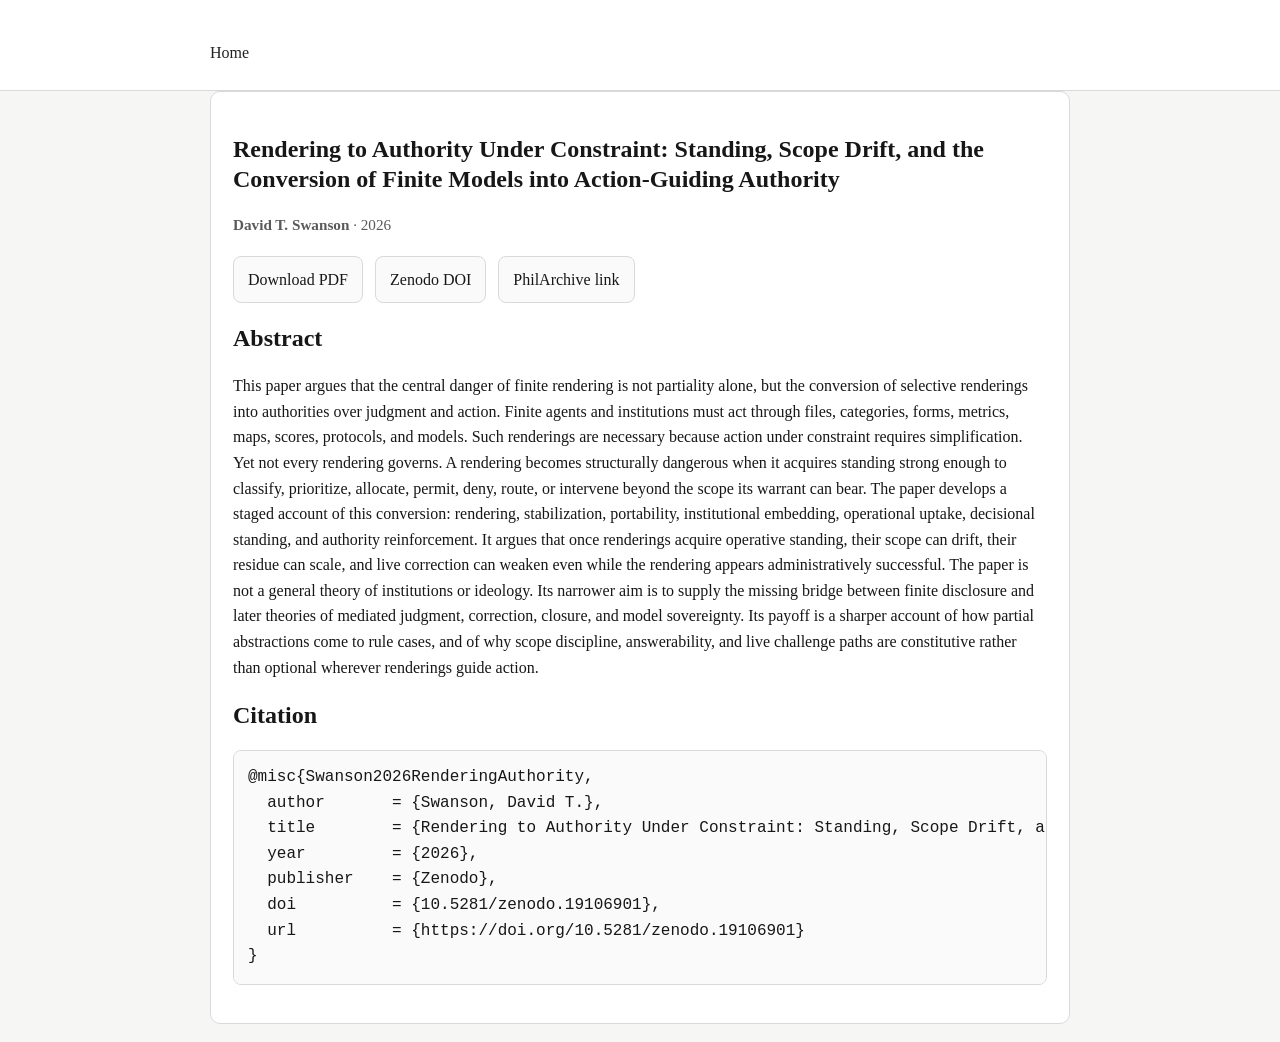
<file: papers/rendering-to-authority.html>
<!DOCTYPE html>
<html lang="en">
<head>
  <meta charset="utf-8">
  <meta name="viewport" content="width=device-width, initial-scale=1">
  <title>Rendering to Authority Under Constraint</title>
  <meta name="description" content="Paper page for Rendering to Authority Under Constraint by David T. Swanson.">
  <meta name="citation_title" content="Rendering to Authority Under Constraint: Standing, Scope Drift, and the Conversion of Finite Models into Action-Guiding Authority">
  <meta name="citation_author" content="David T. Swanson">
  <meta name="citation_publication_date" content="2026">
  <meta name="citation_pdf_url" content="https://davidtswanson903.github.io/pdfs/rendering_to_authority.pdf">
  <meta name="citation_doi" content="10.5281/zenodo.19106901">
  <meta name="citation_abstract" content="The central danger of finite rendering is not partiality alone, but the conversion of selective renderings into authorities over judgment and action. Finite agents and institutions must act through files, categories, forms, metrics, scores, and models. Yet not every rendering governs. A rendering becomes structurally dangerous when it acquires standing strong enough to classify, prioritize, allocate, or intervene beyond the scope its warrant can bear. The paper develops a staged account of this conversion and argues that once renderings acquire operative standing, their scope can drift, their residue can scale, and live correction can weaken. Scope discipline, answerability, and live challenge paths are constitutive rather than optional wherever renderings guide action.">
  <meta name="citation_keywords" content="rendering, authority, institutional embedding, scope, operative standing, governance, correction, mediated judgment">
  <link rel="canonical" href="https://davidtswanson903.github.io/papers/rendering-to-authority.html">
  <link rel="stylesheet" href="../style.css">
</head>
<body>
  <header class="site-header">
    <div class="wrap">
      <nav><a href="../index.html">Home</a></nav>
    </div>
  </header>
  <main class="wrap">
    <article class="card">
      <h1>Rendering to Authority Under Constraint: Standing, Scope Drift, and the Conversion of Finite Models into Action-Guiding Authority</h1>
      <p class="muted"><strong>David T. Swanson</strong> · 2026</p>
      <div class="paper-actions">
        <a class="button" href="../pdfs/rendering_to_authority.pdf">Download PDF</a>
        <a class="button" href="https://doi.org/10.5281/zenodo.19106901">Zenodo DOI</a>
        <a class="button" href="#">PhilArchive link</a>
      </div>
      <h2>Abstract</h2>
      <p>This paper argues that the central danger of finite rendering is not partiality alone, but the conversion of selective renderings into authorities over judgment and action. Finite agents and institutions must act through files, categories, forms, metrics, maps, scores, protocols, and models. Such renderings are necessary because action under constraint requires simplification. Yet not every rendering governs. A rendering becomes structurally dangerous when it acquires standing strong enough to classify, prioritize, allocate, permit, deny, route, or intervene beyond the scope its warrant can bear. The paper develops a staged account of this conversion: rendering, stabilization, portability, institutional embedding, operational uptake, decisional standing, and authority reinforcement. It argues that once renderings acquire operative standing, their scope can drift, their residue can scale, and live correction can weaken even while the rendering appears administratively successful. The paper is not a general theory of institutions or ideology. Its narrower aim is to supply the missing bridge between finite disclosure and later theories of mediated judgment, correction, closure, and model sovereignty. Its payoff is a sharper account of how partial abstractions come to rule cases, and of why scope discipline, answerability, and live challenge paths are constitutive rather than optional wherever renderings guide action.</p>
      <h2>Citation</h2>
      <pre>@misc{Swanson2026RenderingAuthority,
  author       = {Swanson, David T.},
  title        = {Rendering to Authority Under Constraint: Standing, Scope Drift, and the Conversion of Finite Models into Action-Guiding Authority},
  year         = {2026},
  publisher    = {Zenodo},
  doi          = {10.5281/zenodo.19106901},
  url          = {https://doi.org/10.5281/zenodo.19106901}
}</pre>
    </article>
  </main>
</body>
</html>
</file>
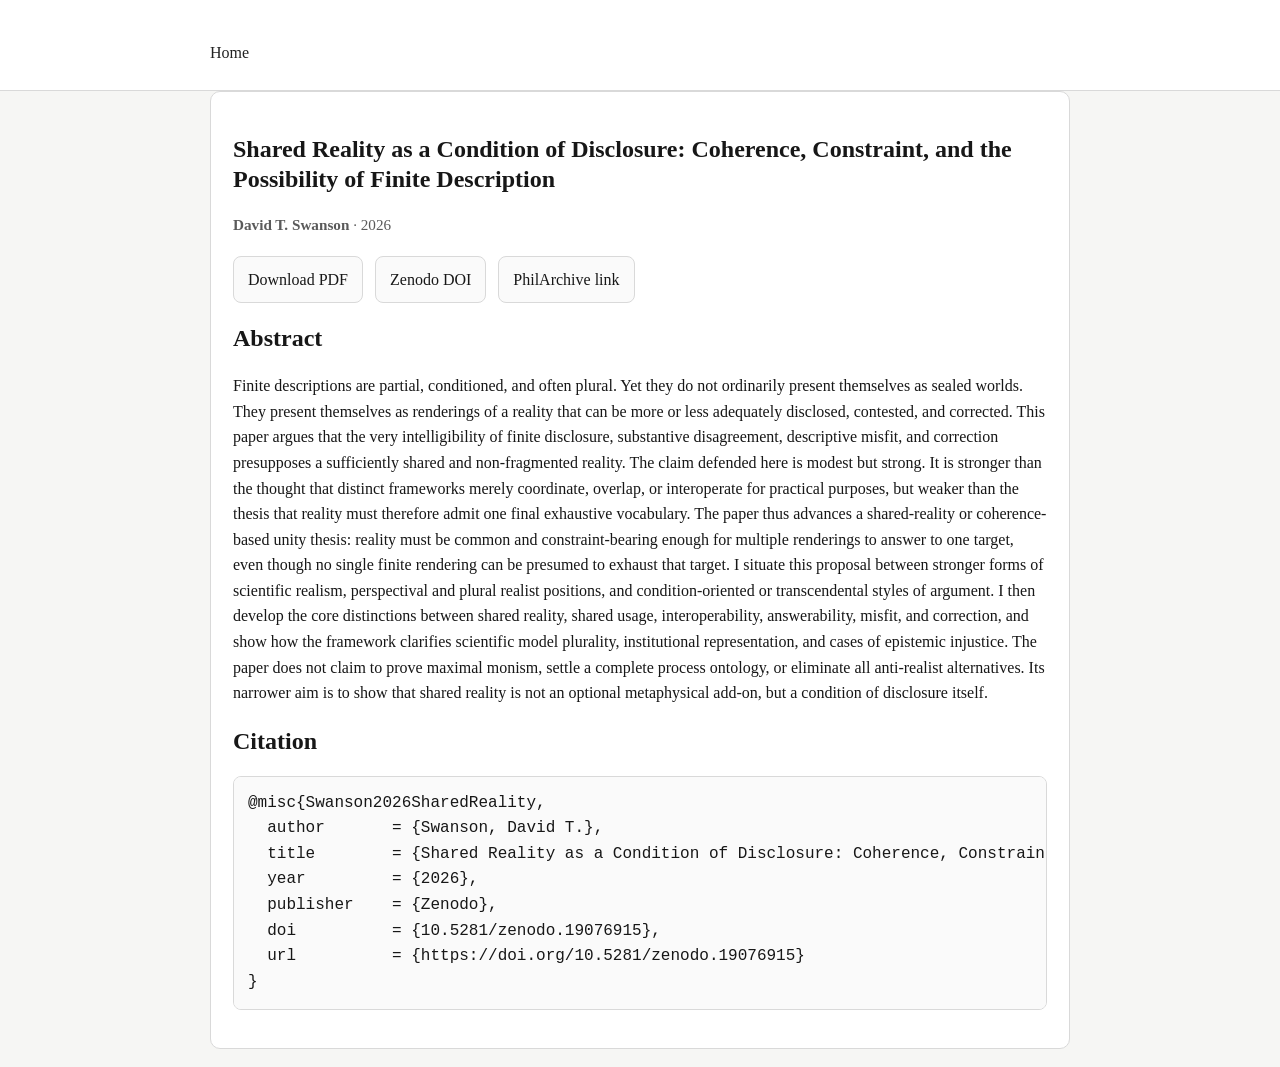
<file: papers/shared-reality.html>
<!DOCTYPE html>
<html lang="en">
<head>
  <meta charset="utf-8">
  <meta name="viewport" content="width=device-width, initial-scale=1">
  <title>Shared Reality as a Condition of Disclosure</title>
  <meta name="description" content="Paper page for Shared Reality as a Condition of Disclosure by David T. Swanson.">
  <meta name="citation_title" content="Shared Reality as a Condition of Disclosure: Coherence, Constraint, and the Possibility of Finite Description">
  <meta name="citation_author" content="David T. Swanson">
  <meta name="citation_publication_date" content="2026">
  <meta name="citation_pdf_url" content="https://davidtswanson903.github.io/pdfs/shared_reality.pdf">
  <meta name="citation_doi" content="10.5281/zenodo.19076915">
  <meta name="citation_abstract" content="Finite descriptions are partial, conditioned, and often plural. Yet they do not ordinarily present themselves as sealed worlds. This paper argues that the intelligibility of finite disclosure, substantive disagreement, descriptive misfit, and correction presupposes a sufficiently shared and non-fragmented reality. The claim is modest but strong: reality must be common and constraint-bearing enough for multiple renderings to answer to one target, even though no single finite rendering can be presumed to exhaust that target. The paper situates this proposal between stronger forms of scientific realism, perspectival and plural realist positions, and shows how shared reality is not an optional metaphysical add-on, but a condition of disclosure itself.">
  <meta name="citation_keywords" content="shared reality, finite description, disclosure, plurality, constraint, coherence, misfit, correction, answerability, rendering">
  <link rel="canonical" href="https://davidtswanson903.github.io/papers/shared-reality.html">
  <link rel="stylesheet" href="../style.css">
</head>
<body>
  <header class="site-header">
    <div class="wrap">
      <nav><a href="../index.html">Home</a></nav>
    </div>
  </header>
  <main class="wrap">
    <article class="card">
      <h1>Shared Reality as a Condition of Disclosure: Coherence, Constraint, and the Possibility of Finite Description</h1>
      <p class="muted"><strong>David T. Swanson</strong> · 2026</p>
      <div class="paper-actions">
        <a class="button" href="../pdfs/shared_reality.pdf">Download PDF</a>
        <a class="button" href="https://doi.org/10.5281/zenodo.19076915">Zenodo DOI</a>
        <a class="button" href="#">PhilArchive link</a>
      </div>
      <h2>Abstract</h2>
      <p>Finite descriptions are partial, conditioned, and often plural. Yet they do not ordinarily present themselves as sealed worlds. They present themselves as renderings of a reality that can be more or less adequately disclosed, contested, and corrected. This paper argues that the very intelligibility of finite disclosure, substantive disagreement, descriptive misfit, and correction presupposes a sufficiently shared and non-fragmented reality. The claim defended here is modest but strong. It is stronger than the thought that distinct frameworks merely coordinate, overlap, or interoperate for practical purposes, but weaker than the thesis that reality must therefore admit one final exhaustive vocabulary. The paper thus advances a shared-reality or coherence-based unity thesis: reality must be common and constraint-bearing enough for multiple renderings to answer to one target, even though no single finite rendering can be presumed to exhaust that target. I situate this proposal between stronger forms of scientific realism, perspectival and plural realist positions, and condition-oriented or transcendental styles of argument. I then develop the core distinctions between shared reality, shared usage, interoperability, answerability, misfit, and correction, and show how the framework clarifies scientific model plurality, institutional representation, and cases of epistemic injustice. The paper does not claim to prove maximal monism, settle a complete process ontology, or eliminate all anti-realist alternatives. Its narrower aim is to show that shared reality is not an optional metaphysical add-on, but a condition of disclosure itself.</p>
      <h2>Citation</h2>
      <pre>@misc{Swanson2026SharedReality,
  author       = {Swanson, David T.},
  title        = {Shared Reality as a Condition of Disclosure: Coherence, Constraint, and the Possibility of Finite Description},
  year         = {2026},
  publisher    = {Zenodo},
  doi          = {10.5281/zenodo.19076915},
  url          = {https://doi.org/10.5281/zenodo.19076915}
}</pre>
    </article>
  </main>
</body>
</html>
</file>
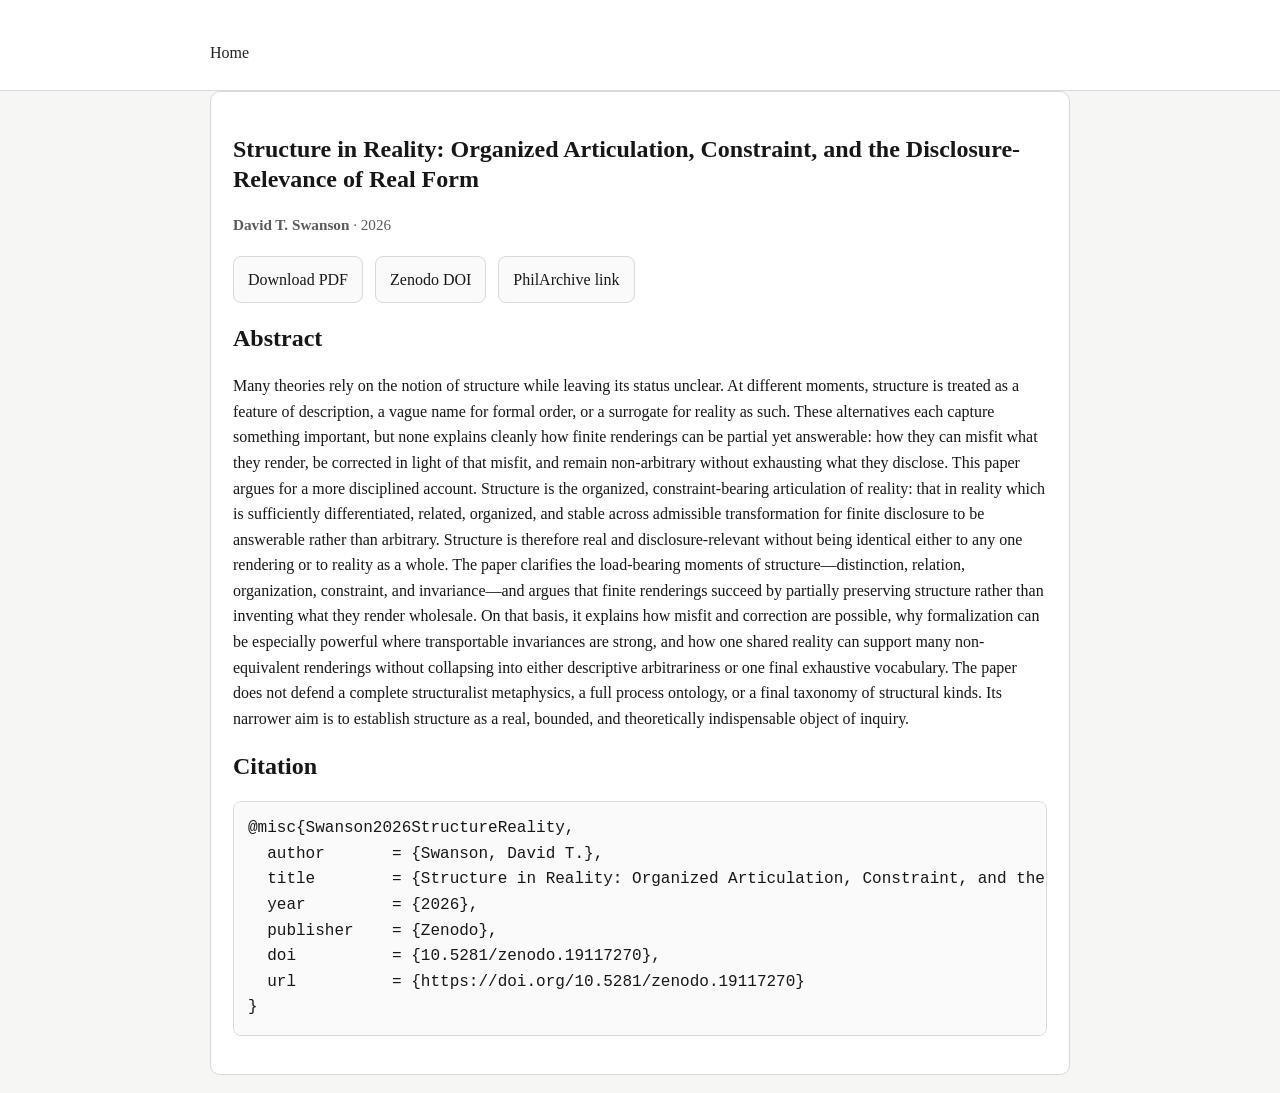
<file: papers/structure-in-reality.html>
<!DOCTYPE html>
<html lang="en">
<head>
  <meta charset="utf-8">
  <meta name="viewport" content="width=device-width, initial-scale=1">
  <title>Structure in Reality</title>
  <meta name="description" content="Paper page for Structure in Reality by David T. Swanson.">
  <meta name="citation_title" content="Structure in Reality: Organized Articulation, Constraint, and the Disclosure-Relevance of Real Form">
  <meta name="citation_author" content="David T. Swanson">
  <meta name="citation_publication_date" content="2026">
  <meta name="citation_pdf_url" content="https://davidtswanson903.github.io/pdfs/structure_in_reality.pdf">
  <meta name="citation_doi" content="10.5281/zenodo.19117270">
  <meta name="citation_abstract" content="Many theories rely on the notion of structure while leaving its status unclear. This paper argues for a disciplined account: structure is the organized, constraint-bearing articulation of reality. Structure is therefore real and disclosure-relevant without being identical either to any one rendering or to reality as a whole. The paper clarifies distinction, relation, organization, constraint, and invariance, and argues that finite renderings succeed by partially preserving structure rather than inventing what they render wholesale. It explains how misfit and correction are possible, why formalization can be especially powerful where transportable invariances are strong, and how one shared reality can support many non-equivalent renderings without collapsing into either descriptive arbitrariness or one final exhaustive vocabulary.">
  <meta name="citation_keywords" content="structure, reality, form, organization, constraint, invariance, disclosure, rendering, adequacy, finite description">
  <link rel="canonical" href="https://davidtswanson903.github.io/papers/structure-in-reality.html">
  <link rel="stylesheet" href="../style.css">
</head>
<body>
  <header class="site-header">
    <div class="wrap">
      <nav><a href="../index.html">Home</a></nav>
    </div>
  </header>
  <main class="wrap">
    <article class="card">
      <h1>Structure in Reality: Organized Articulation, Constraint, and the Disclosure-Relevance of Real Form</h1>
      <p class="muted"><strong>David T. Swanson</strong> · 2026</p>
      <div class="paper-actions">
        <a class="button" href="../pdfs/structure_in_reality.pdf">Download PDF</a>
        <a class="button" href="https://doi.org/10.5281/zenodo.19117270">Zenodo DOI</a>
        <a class="button" href="#">PhilArchive link</a>
      </div>
      <h2>Abstract</h2>
      <p>Many theories rely on the notion of structure while leaving its status unclear. At different moments, structure is treated as a feature of description, a vague name for formal order, or a surrogate for reality as such. These alternatives each capture something important, but none explains cleanly how finite renderings can be partial yet answerable: how they can misfit what they render, be corrected in light of that misfit, and remain non-arbitrary without exhausting what they disclose. This paper argues for a more disciplined account. Structure is the organized, constraint-bearing articulation of reality: that in reality which is sufficiently differentiated, related, organized, and stable across admissible transformation for finite disclosure to be answerable rather than arbitrary. Structure is therefore real and disclosure-relevant without being identical either to any one rendering or to reality as a whole. The paper clarifies the load-bearing moments of structure&mdash;distinction, relation, organization, constraint, and invariance&mdash;and argues that finite renderings succeed by partially preserving structure rather than inventing what they render wholesale. On that basis, it explains how misfit and correction are possible, why formalization can be especially powerful where transportable invariances are strong, and how one shared reality can support many non-equivalent renderings without collapsing into either descriptive arbitrariness or one final exhaustive vocabulary. The paper does not defend a complete structuralist metaphysics, a full process ontology, or a final taxonomy of structural kinds. Its narrower aim is to establish structure as a real, bounded, and theoretically indispensable object of inquiry.</p>
      <h2>Citation</h2>
      <pre>@misc{Swanson2026StructureReality,
  author       = {Swanson, David T.},
  title        = {Structure in Reality: Organized Articulation, Constraint, and the Disclosure-Relevance of Real Form},
  year         = {2026},
  publisher    = {Zenodo},
  doi          = {10.5281/zenodo.19117270},
  url          = {https://doi.org/10.5281/zenodo.19117270}
}</pre>
    </article>
  </main>
</body>
</html>
</file>
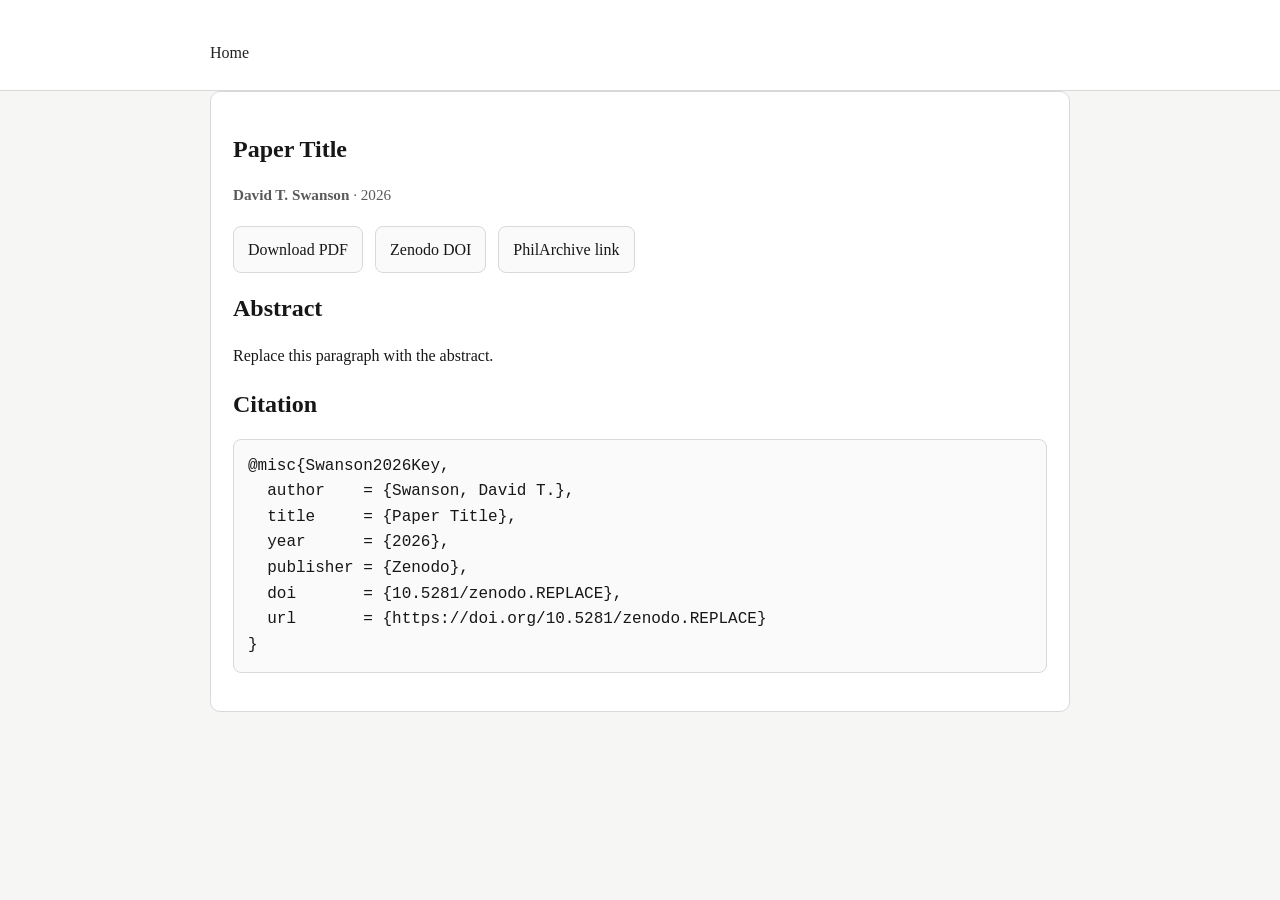
<file: papers/template-paper.html>
<!DOCTYPE html>
<html lang="en">
<head>
  <meta charset="utf-8">
  <meta name="viewport" content="width=device-width, initial-scale=1">
  <title>Paper Title</title>
  <meta name="description" content="Abstract or short description.">

  <!-- Scholar-style citation metadata -->
  <meta name="citation_title" content="Paper Title">
  <meta name="citation_author" content="David T. Swanson">
  <meta name="citation_publication_date" content="2026">
  <meta name="citation_pdf_url" content="https://davidtswanson903.github.io/pdfs/replace_with_file.pdf">
  <meta name="citation_doi" content="10.5281/zenodo.REPLACE">

  <link rel="stylesheet" href="../style.css">
</head>
<body>
  <header class="site-header">
    <div class="wrap">
      <nav>
        <a href="../index.html">Home</a>
      </nav>
    </div>
  </header>

  <main class="wrap">
    <article class="card">
      <h1>Paper Title</h1>
      <p class="muted"><strong>David T. Swanson</strong> · 2026</p>

      <div class="paper-actions">
        <a class="button" href="../pdfs/replace_with_file.pdf">Download PDF</a>
        <a class="button" href="https://doi.org/10.5281/zenodo.REPLACE">Zenodo DOI</a>
        <a class="button" href="#">PhilArchive link</a>
      </div>

      <h2>Abstract</h2>
      <p>
        Replace this paragraph with the abstract.
      </p>

      <h2>Citation</h2>
      <pre>@misc{Swanson2026Key,
  author    = {Swanson, David T.},
  title     = {Paper Title},
  year      = {2026},
  publisher = {Zenodo},
  doi       = {10.5281/zenodo.REPLACE},
  url       = {https://doi.org/10.5281/zenodo.REPLACE}
}</pre>
    </article>
  </main>
</body>
</html>
</file>
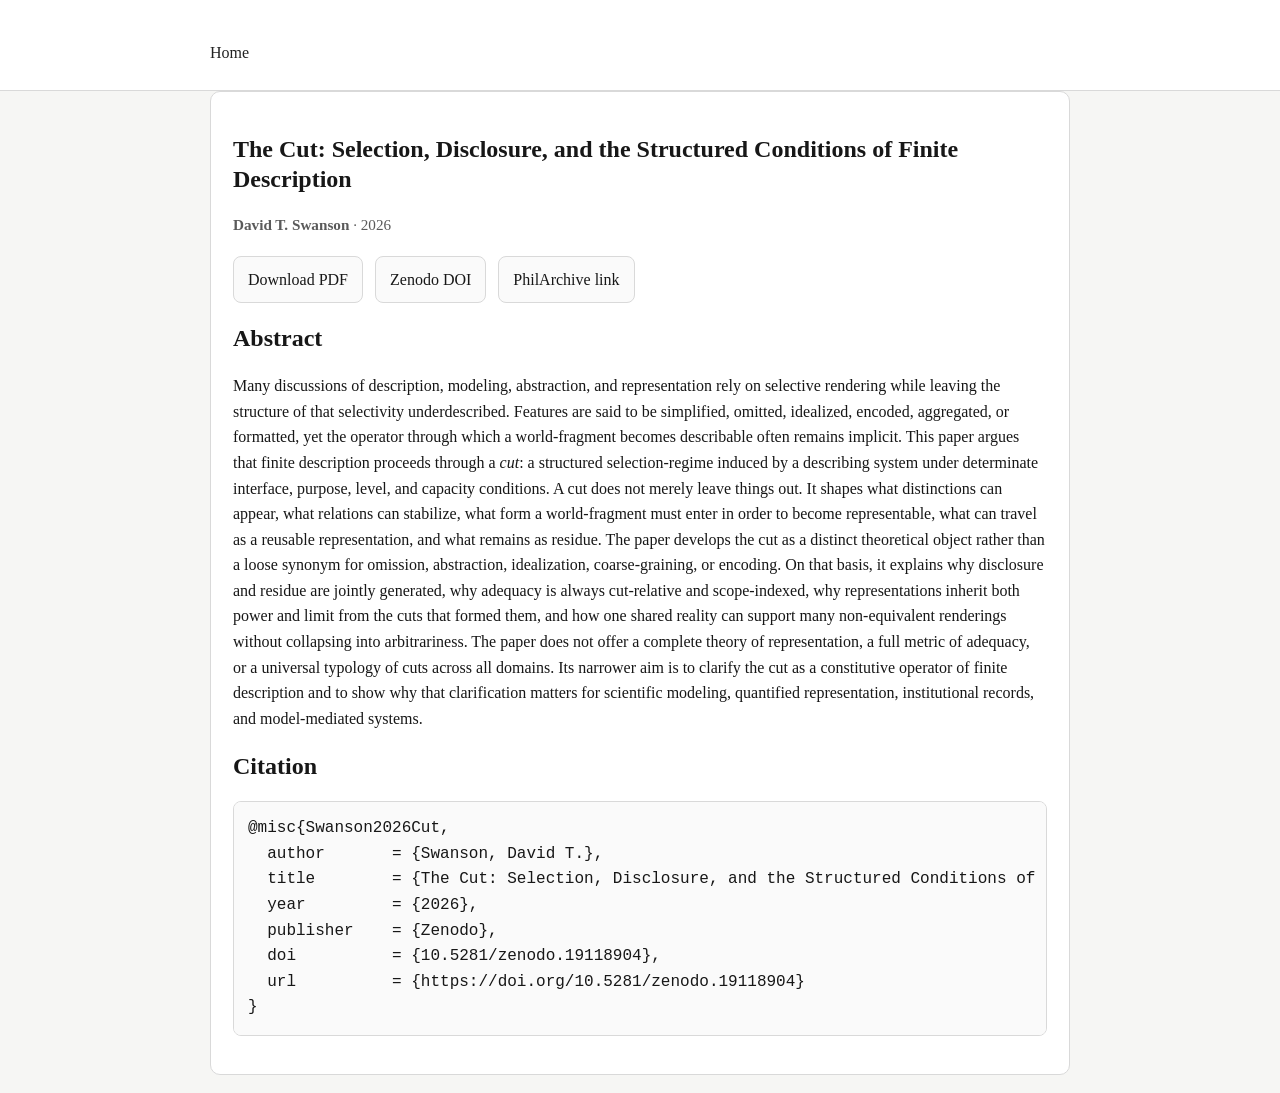
<file: papers/the-cut.html>
<!DOCTYPE html>
<html lang="en">
<head>
  <meta charset="utf-8">
  <meta name="viewport" content="width=device-width, initial-scale=1">
  <title>The Cut</title>
  <meta name="description" content="Paper page for The Cut by David T. Swanson.">
  <meta name="citation_title" content="The Cut: Selection, Disclosure, and the Structured Conditions of Finite Description">
  <meta name="citation_author" content="David T. Swanson">
  <meta name="citation_publication_date" content="2026">
  <meta name="citation_pdf_url" content="https://davidtswanson903.github.io/pdfs/the_cut.pdf">
  <meta name="citation_doi" content="10.5281/zenodo.19118904">
  <meta name="citation_abstract" content="Many discussions of description, modeling, abstraction, and representation rely on selective rendering while leaving the structure of that selectivity underdescribed. This paper argues that finite description proceeds through a cut: a structured selection-regime induced by a describing system under determinate interface, purpose, level, and capacity conditions. A cut does not merely leave things out. It shapes what distinctions can appear, what relations can stabilize, what form a world-fragment must enter in order to become representable, and what remains as residue. The paper develops the cut as a distinct theoretical object and explains why disclosure and residue are jointly generated, why adequacy is always cut-relative and scope-indexed, and how one shared reality can support many non-equivalent renderings without collapsing into arbitrariness.">
  <meta name="citation_keywords" content="description, representation, cut, selectivity, disclosure, adequacy, modeling, abstraction, scope, residue">
  <link rel="canonical" href="https://davidtswanson903.github.io/papers/the-cut.html">
  <link rel="stylesheet" href="../style.css">
</head>
<body>
  <header class="site-header">
    <div class="wrap">
      <nav><a href="../index.html">Home</a></nav>
    </div>
  </header>
  <main class="wrap">
    <article class="card">
      <h1>The Cut: Selection, Disclosure, and the Structured Conditions of Finite Description</h1>
      <p class="muted"><strong>David T. Swanson</strong> · 2026</p>
      <div class="paper-actions">
        <a class="button" href="../pdfs/the_cut.pdf">Download PDF</a>
        <a class="button" href="https://doi.org/10.5281/zenodo.19118904">Zenodo DOI</a>
        <a class="button" href="#">PhilArchive link</a>
      </div>
      <h2>Abstract</h2>
      <p>Many discussions of description, modeling, abstraction, and representation rely on selective rendering while leaving the structure of that selectivity underdescribed. Features are said to be simplified, omitted, idealized, encoded, aggregated, or formatted, yet the operator through which a world-fragment becomes describable often remains implicit. This paper argues that finite description proceeds through a <em>cut</em>: a structured selection-regime induced by a describing system under determinate interface, purpose, level, and capacity conditions. A cut does not merely leave things out. It shapes what distinctions can appear, what relations can stabilize, what form a world-fragment must enter in order to become representable, what can travel as a reusable representation, and what remains as residue. The paper develops the cut as a distinct theoretical object rather than a loose synonym for omission, abstraction, idealization, coarse-graining, or encoding. On that basis, it explains why disclosure and residue are jointly generated, why adequacy is always cut-relative and scope-indexed, why representations inherit both power and limit from the cuts that formed them, and how one shared reality can support many non-equivalent renderings without collapsing into arbitrariness. The paper does not offer a complete theory of representation, a full metric of adequacy, or a universal typology of cuts across all domains. Its narrower aim is to clarify the cut as a constitutive operator of finite description and to show why that clarification matters for scientific modeling, quantified representation, institutional records, and model-mediated systems.</p>
      <h2>Citation</h2>
      <pre>@misc{Swanson2026Cut,
  author       = {Swanson, David T.},
  title        = {The Cut: Selection, Disclosure, and the Structured Conditions of Finite Description},
  year         = {2026},
  publisher    = {Zenodo},
  doi          = {10.5281/zenodo.19118904},
  url          = {https://doi.org/10.5281/zenodo.19118904}
}</pre>
    </article>
  </main>
</body>
</html>
</file>
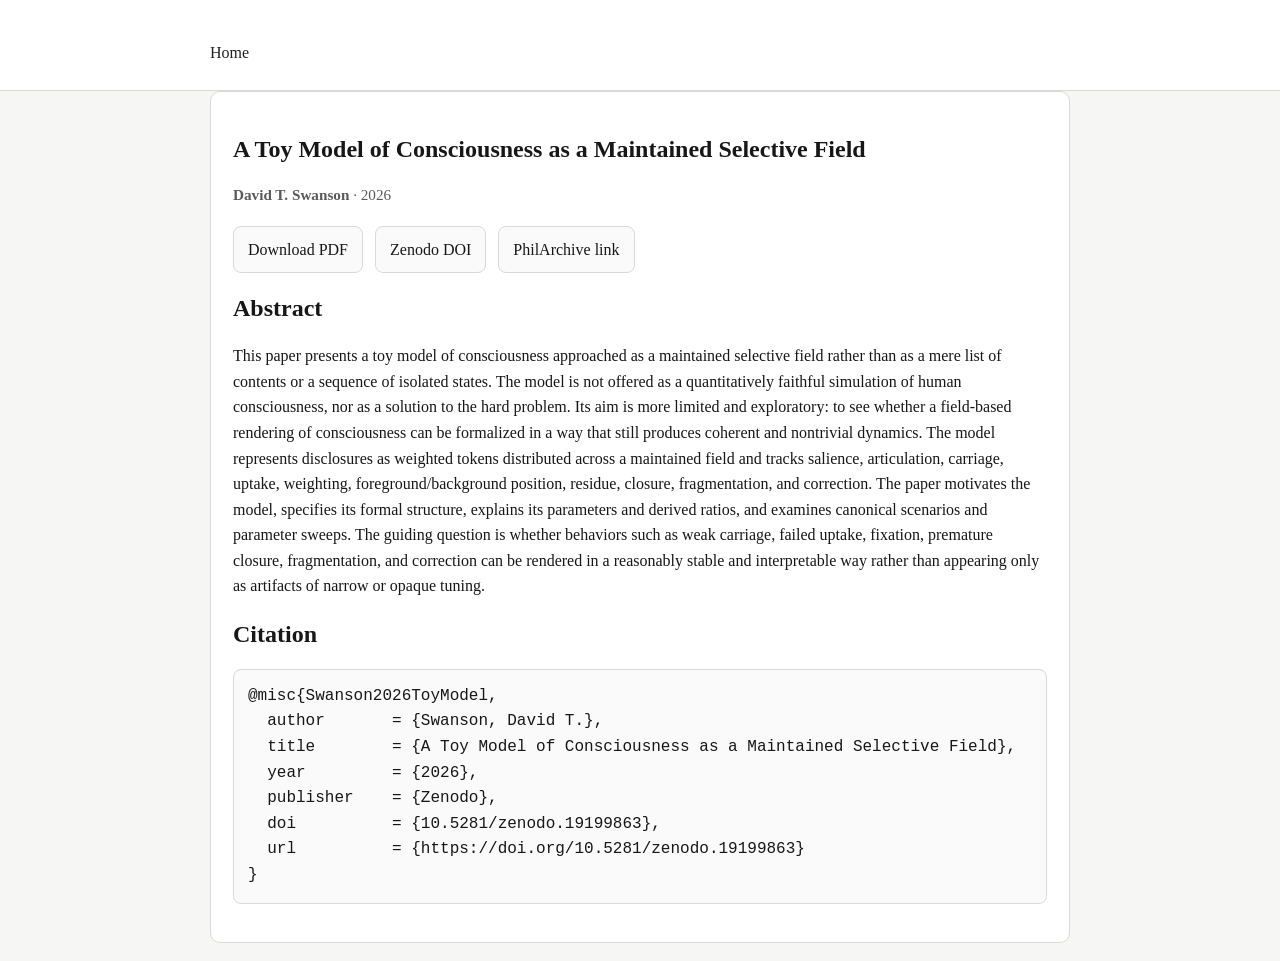
<file: papers/toy-model.html>
<!DOCTYPE html>
<html lang="en">
<head>
  <meta charset="utf-8">
  <meta name="viewport" content="width=device-width, initial-scale=1">
  <title>A Toy Model of Consciousness as a Maintained Selective Field</title>
  <meta name="description" content="Paper page for A Toy Model of Consciousness as a Maintained Selective Field by David T. Swanson.">
  
  <!-- Scholar-style citation metadata -->
  <meta name="citation_title" content="A Toy Model of Consciousness as a Maintained Selective Field">
  <meta name="citation_author" content="David T. Swanson">
  <meta name="citation_publication_date" content="2026">
  <meta name="citation_pdf_url" content="https://davidtswanson903.github.io/pdfs/toy_model.pdf">
  <meta name="citation_doi" content="10.5281/zenodo.19199863">
  <meta name="citation_abstract" content="This paper presents a toy model of consciousness approached as a maintained selective field rather than as a mere list of contents or a sequence of isolated states. The model is not offered as a quantitatively faithful simulation of human consciousness, nor as a solution to the hard problem. Its aim is more limited and exploratory: to see whether a field-based rendering of consciousness can be formalized in a way that still produces coherent and nontrivial dynamics. The model represents disclosures as weighted tokens distributed across a maintained field and tracks salience, articulation, carriage, uptake, weighting, foreground/background position, residue, closure, fragmentation, and correction. The paper motivates the model, specifies its formal structure, explains its parameters and derived ratios, and examines canonical scenarios and parameter sweeps. The guiding question is whether behaviors such as weak carriage, failed uptake, fixation, premature closure, fragmentation, and correction can be rendered in a reasonably stable and interpretable way rather than appearing only as artifacts of narrow or opaque tuning.">
  <meta name="citation_keywords" content="consciousness, selective disclosure, maintained field-order, salience dynamics, articulation, residue, foreground-background structure, correction dynamics, field organization, process ontology, meso-level objecthood, subject-position, affective weighting, perceptual integration, reflexive awareness, closure, fragmentation, cognitive architecture, toy model, phenomenological formalization">
  
  <link rel="canonical" href="https://davidtswanson903.github.io/papers/toy-model.html">
  <link rel="stylesheet" href="../style.css">
</head>
<body>
  <header class="site-header">
    <div class="wrap">
      <nav><a href="../index.html">Home</a></nav>
    </div>
  </header>
  <main class="wrap">
    <article class="card">
      <h1>A Toy Model of Consciousness as a Maintained Selective Field</h1>
      <p class="muted"><strong>David T. Swanson</strong> · 2026</p>
      <div class="paper-actions">
        <a class="button" href="../pdfs/toy_model.pdf">Download PDF</a>
        <a class="button" href="https://doi.org/10.5281/zenodo.19199863">Zenodo DOI</a>
        <a class="button" href="#">PhilArchive link</a>
      </div>
      <h2>Abstract</h2>
      <p>This paper presents a toy model of consciousness approached as a maintained selective field rather than as a mere list of contents or a sequence of isolated states. The model is not offered as a quantitatively faithful simulation of human consciousness, nor as a solution to the hard problem. Its aim is more limited and exploratory: to see whether a field-based rendering of consciousness can be formalized in a way that still produces coherent and nontrivial dynamics. The model represents disclosures as weighted tokens distributed across a maintained field and tracks salience, articulation, carriage, uptake, weighting, foreground/background position, residue, closure, fragmentation, and correction. The paper motivates the model, specifies its formal structure, explains its parameters and derived ratios, and examines canonical scenarios and parameter sweeps. The guiding question is whether behaviors such as weak carriage, failed uptake, fixation, premature closure, fragmentation, and correction can be rendered in a reasonably stable and interpretable way rather than appearing only as artifacts of narrow or opaque tuning.</p>
      <h2>Citation</h2>
      <pre>@misc{Swanson2026ToyModel,
  author       = {Swanson, David T.},
  title        = {A Toy Model of Consciousness as a Maintained Selective Field},
  year         = {2026},
  publisher    = {Zenodo},
  doi          = {10.5281/zenodo.19199863},
  url          = {https://doi.org/10.5281/zenodo.19199863}
}</pre>
    </article>
  </main>
</body>
</html>
</file>
<file: style.css>
:root {
  --bg: #f6f6f4;
  --paper: #ffffff;
  --text: #171717;
  --muted: #5a5a5a;
  --line: #d9d9d9;
  --accent: #222222;
}

* { box-sizing: border-box; }
html { scroll-behavior: smooth; }
body {
  margin: 0;
  font-family: Georgia, "Times New Roman", serif;
  background: var(--bg);
  color: var(--text);
  line-height: 1.6;
}

.wrap {
  max-width: 900px;
  margin: 0 auto;
  padding: 0 20px;
}

.site-header {
  background: var(--paper);
  border-bottom: 1px solid var(--line);
  padding: 40px 0 24px;
}

.site-header h1 {
  margin: 0 0 8px;
  font-size: 2.1rem;
}

.tagline {
  margin: 0 0 14px;
  color: var(--muted);
}

nav a {
  margin-right: 18px;
  color: var(--accent);
  text-decoration: none;
}

nav a:hover,
a:hover {
  text-decoration: underline;
}

main {
  padding: 28px 20px 48px;
}

.card {
  background: var(--paper);
  border: 1px solid var(--line);
  border-radius: 10px;
  padding: 22px;
  margin-bottom: 18px;
}

.paper-list {
  list-style: none;
  padding-left: 0;
  margin: 0;
}

.paper-list li {
  padding: 12px 0;
  border-bottom: 1px solid var(--line);
}

.paper-list li:last-child {
  border-bottom: 0;
}

.meta,
.muted {
  color: var(--muted);
  font-size: 0.95rem;
}

h1, h2, h3 {
  line-height: 1.25;
}

.paper-actions {
  display: flex;
  flex-wrap: wrap;
  gap: 12px;
  margin: 18px 0;
}

.button {
  display: inline-block;
  padding: 10px 14px;
  border: 1px solid var(--line);
  border-radius: 8px;
  background: #fafafa;
  color: var(--text);
  text-decoration: none;
}

.button:hover {
  background: #f0f0f0;
  text-decoration: none;
}

code, pre {
  font-family: "SFMono-Regular", Consolas, "Liberation Mono", Menlo, monospace;
}

pre {
  overflow-x: auto;
  padding: 14px;
  border: 1px solid var(--line);
  border-radius: 8px;
  background: #fafafa;
}
</file>
